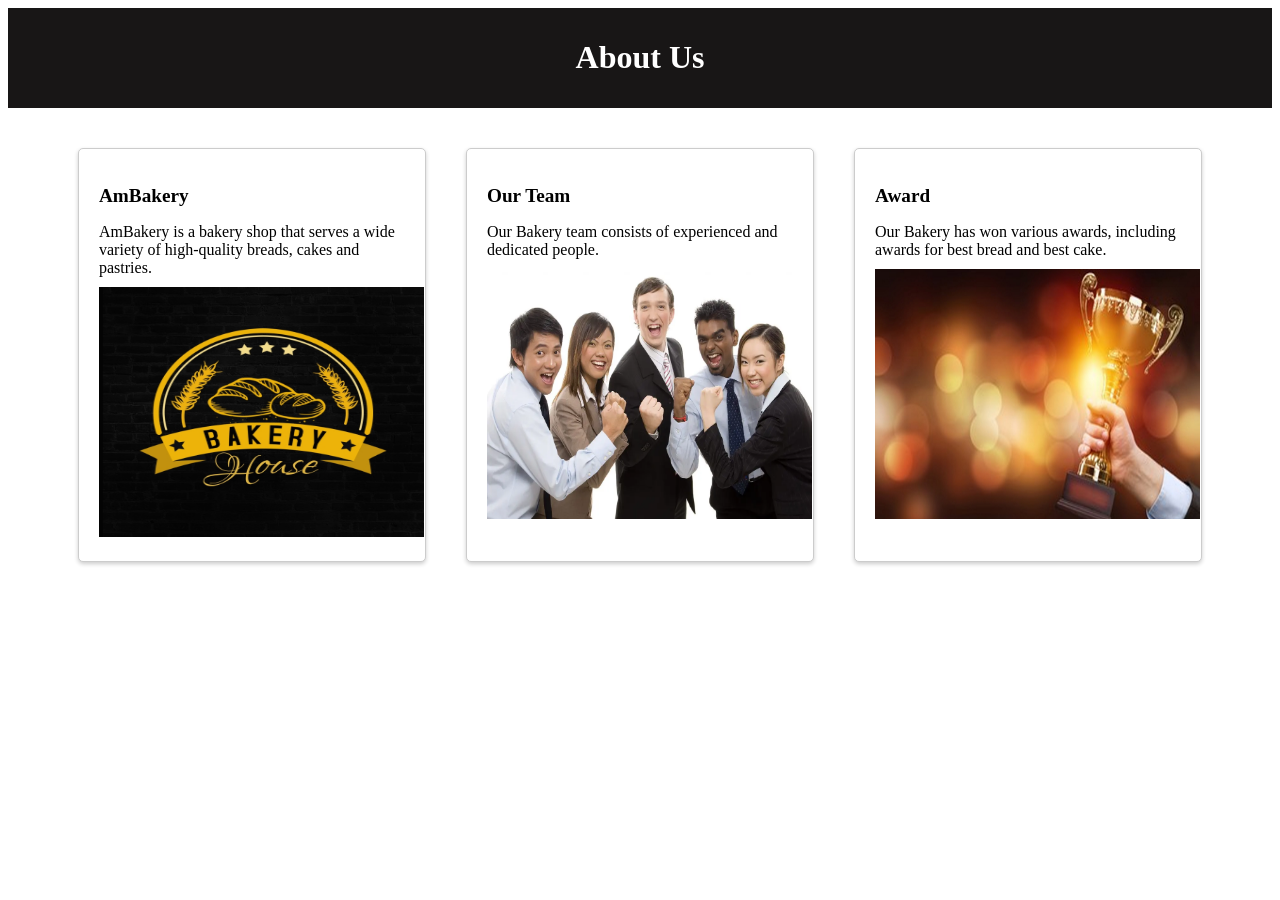
<file: about.html>
<!DOCTYPE html>
<html lang="en">
<head>
  <meta charset="UTF-8">
  <title>About</title>
  <link rel="stylesheet" href="aboutstyle.css">
</head>
<body>
  <header>
    <h1>About Us</h1>
  </header>
  <main>
    <section class="slide-container">
      <section class="slide">
        <h2>AmBakery</h2>
        <p>
          AmBakery is a bakery shop that serves a wide variety of high-quality breads, cakes and pastries.
        </p>
        <img src="img/logo kue.jpg" alt="Bakery Kami">
      </section>
      <section class="slide">
        <h2>Our Team</h2>
        <p>
          Our Bakery team consists of experienced and dedicated people.
        </p>
        <img src="img/Team.png" alt="Tim Bakery Kami">
      </section>
      <section class="slide">
        <h2>Award</h2>
        <p>
          Our Bakery has won various awards, including awards for best bread and best cake.
        </p>
        <img src="img/award.png" alt="Penghargaan Bakery Kami">
      </section>
    </section>
  </main>
</body>
</html>
</file>
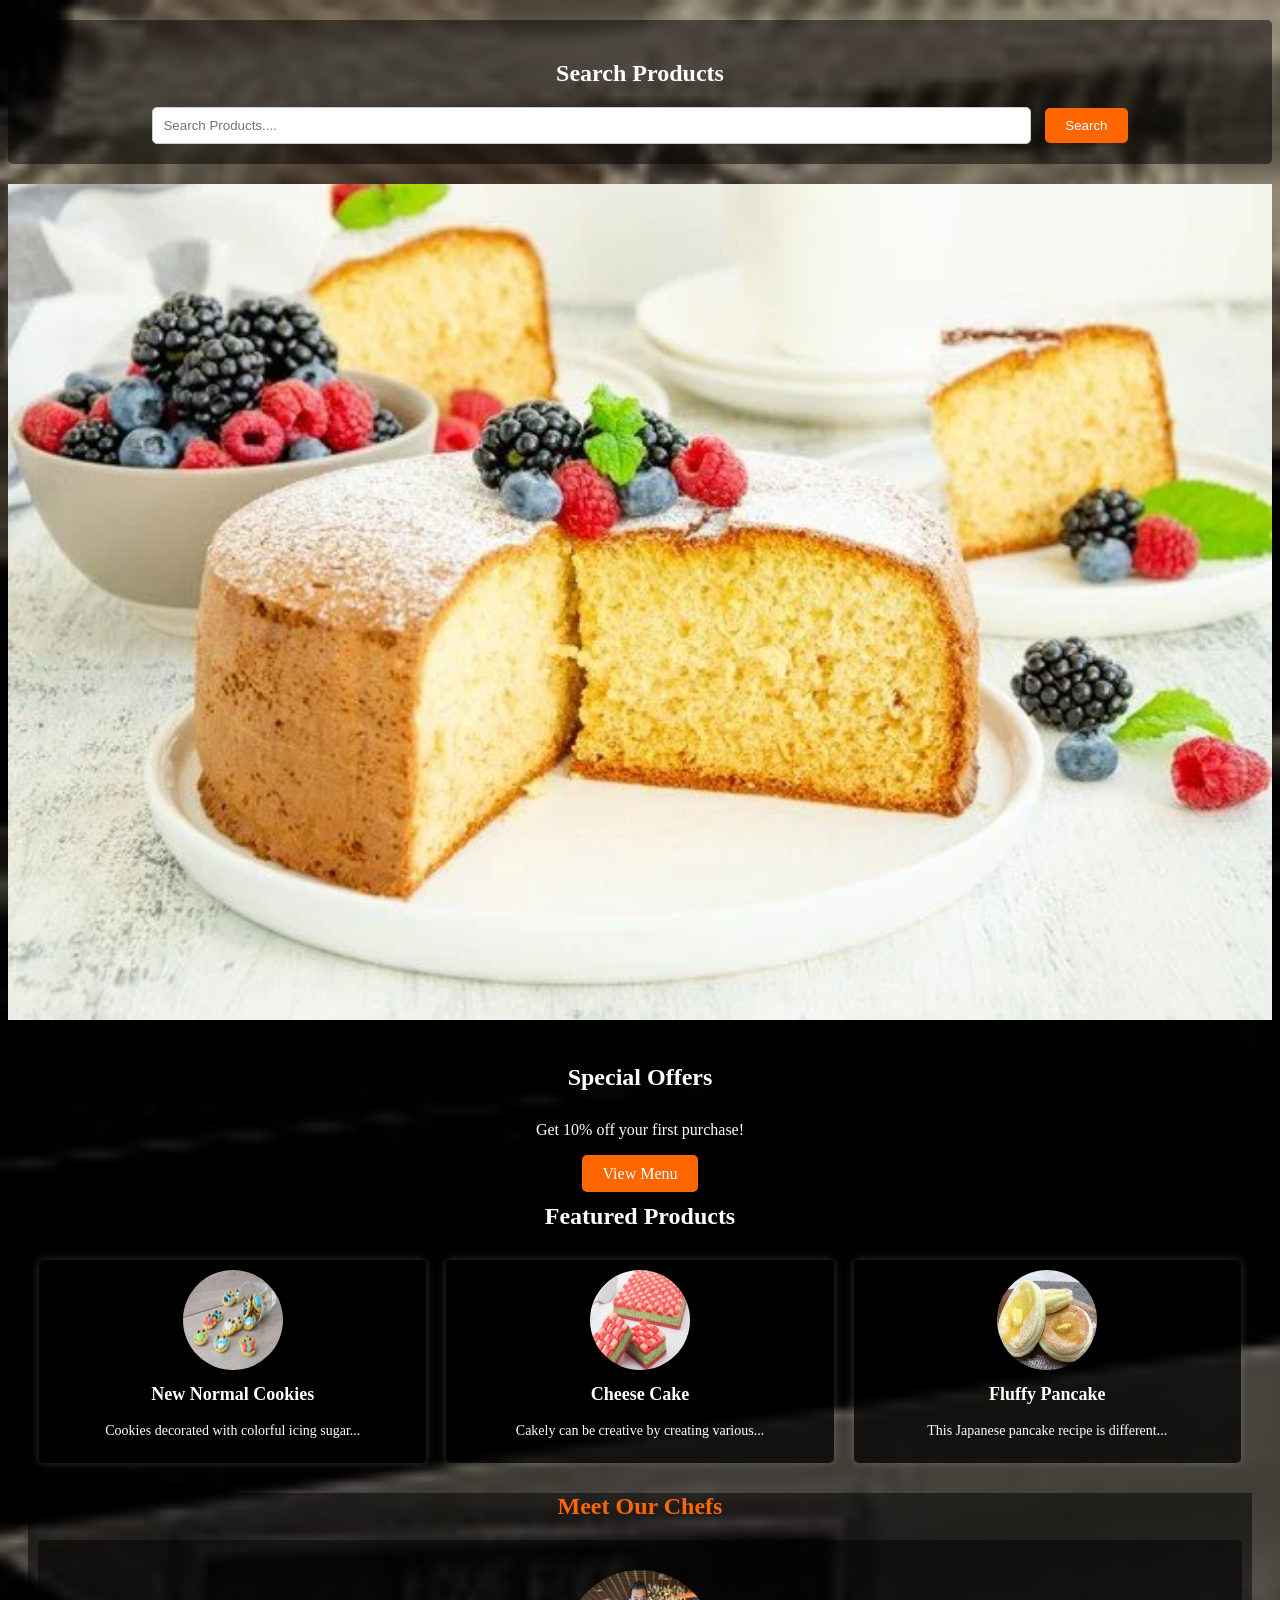
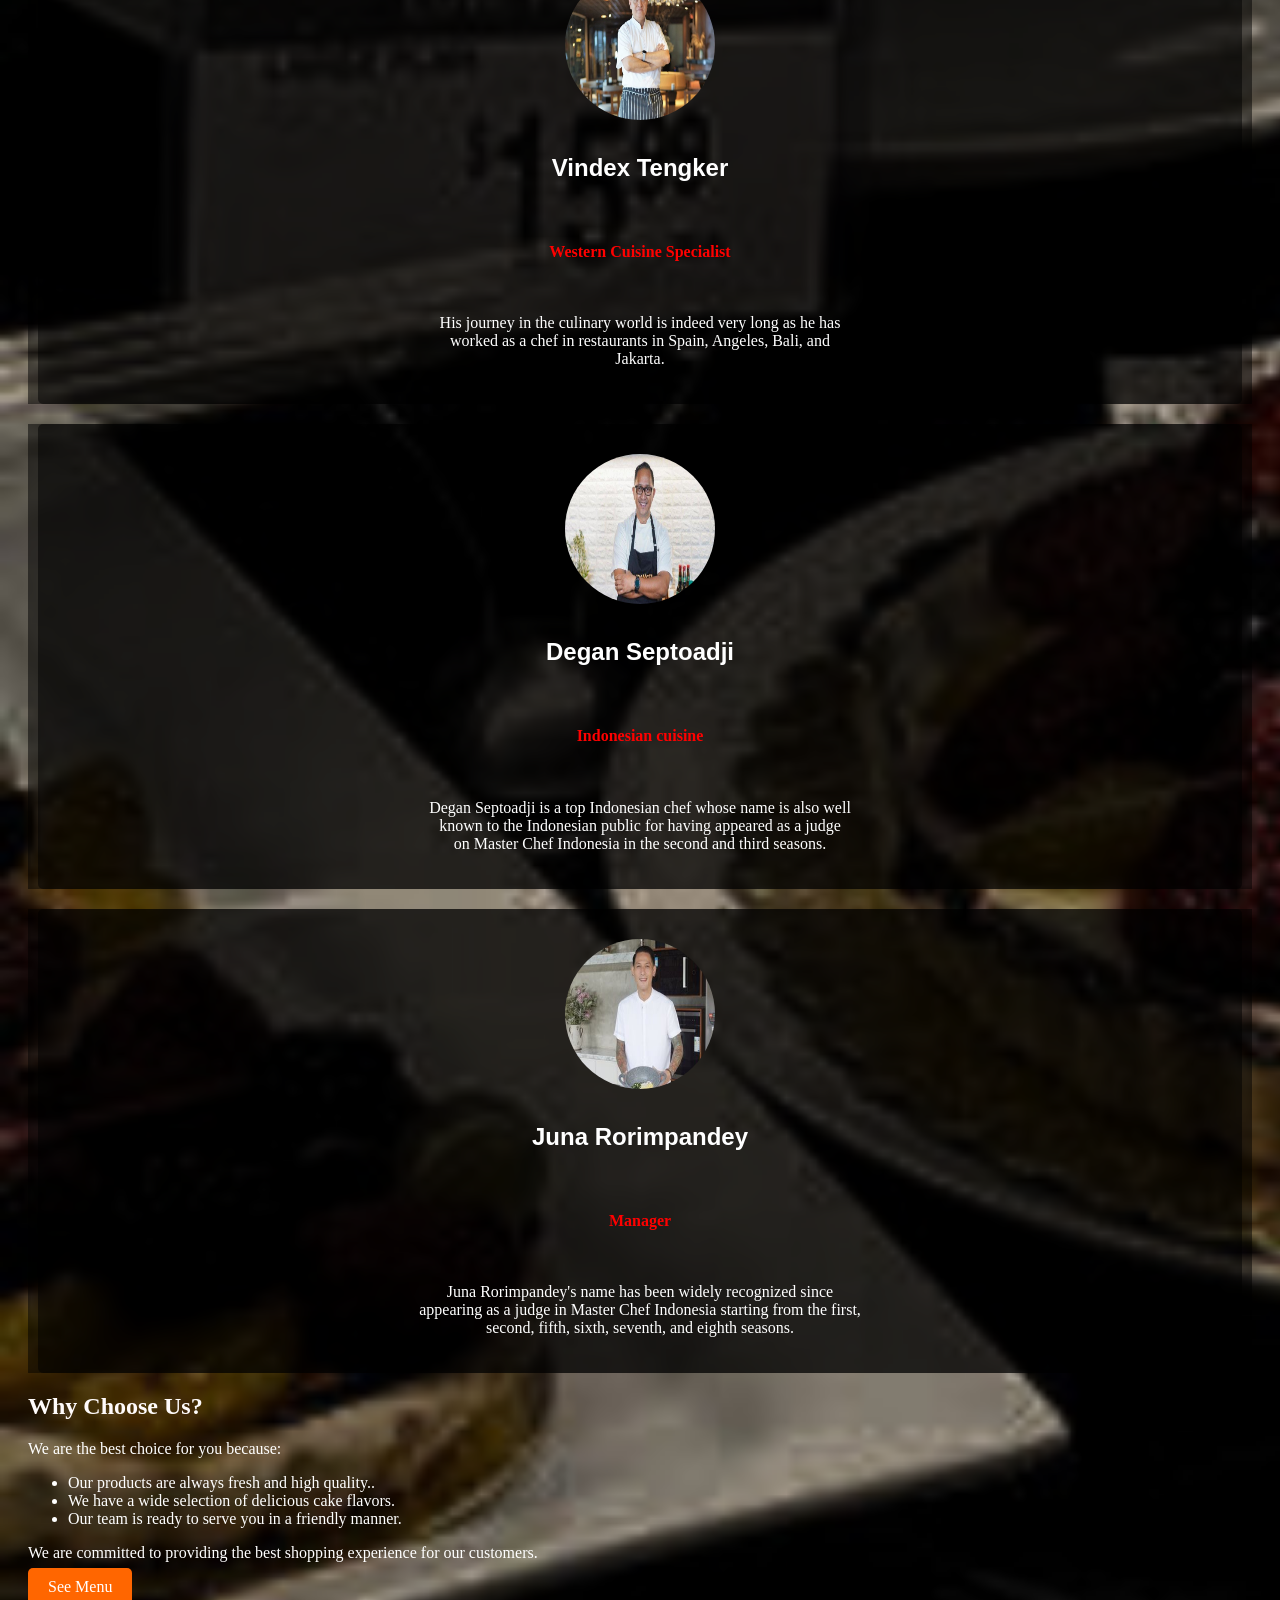
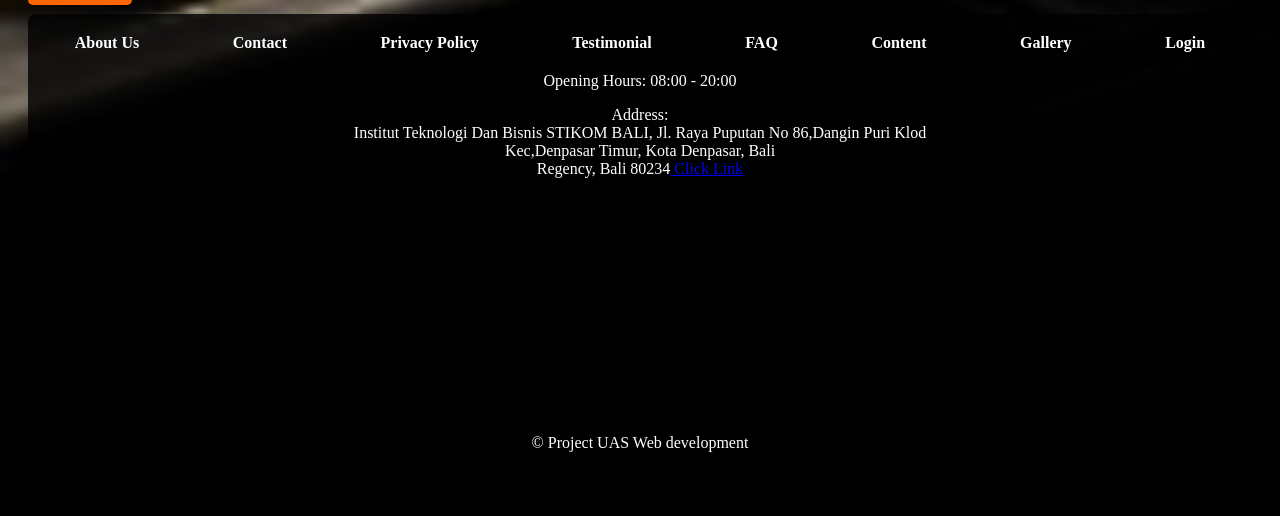
<file: beranda.html>
<!DOCTYPE html>
<html>
<head>
    <link rel="stylesheet" type="text/css" href="berandastyle.css">
</head>
<body style="background-image: url('img/bgall.png');background-repeat: no-repeat;
background-size: cover;">
    <div class="search-container">
        <h2>Search Products</h2>
        <form>
            <input type="text" id="search-input" placeholder="Search Products....">
            <button type="submit">Search</button>
        </form>
    </div>

    <div class="slideshow-container">
        <div class="mySlides fade">
            <img src="img/g1.png" alt="Slide 1" class="slideshow-image">
        </div>
        <div class="mySlides fade">
            <img src="img/g2.png" alt="Slide 2" class="slideshow-image">
        </div>
        <div class="mySlides fade">
            <img src="img/g3.png" alt="Slide 3" class="slideshow-image">
        </div>
        <div class="mySlides fade">
            <img src="img/g4.png" alt="Slide 4" class="slideshow-image">
        </div>
        <div class="mySlides fade">
            <img src="img/g5.png" alt="Slide 5" class="slideshow-image">
        </div>
        <div class="mySlides fade">
            <img src="img/g6.png" alt="Slide 6" class="slideshow-image">
        </div>
    </div>
    

    <main style="padding: 20px;">
        <section class="promo">
            <h2 >Special Offers</h2>
            <p style="color: #fff;">Get 10% off your first purchase!</p>
            <a href="menu.html" class="btn" target="content">View Menu</a>
        </section>

        <section class="Featured-Products" style="margin-top: 20px; text-align: center;">
            <h2 style="color: #ffffff; margin-bottom: 20px;">Featured Products</h2>
            <div class="product-container">
                <div class="product">
                    <img src="img/u1.png" alt="Product 1">
                    <h3>New Normal Cookies</h3>
                    <p>Cookies decorated with colorful icing sugar...</p>
                </div>
                <div class="product">
                    <img src="img/u2.png" alt="Product 2">
                    <h3>Cheese Cake</h3>
                    <p>Cakely can be creative by creating various...</p>
                </div>
                <div class="product">
                    <img src="img/u3.png" alt="Product 3">
                    <h3>Fluffy Pancake</h3>
                    <p>This Japanese pancake recipe is different...</p>
                </div>
            </div>
        </section>
        
            
        <section style="margin-top: 20px; background-color: rgba(0, 0, 0, 0.5); color: #ffffff; text-align: center;">
            <h2 style="color: #ff6600; margin-bottom: 20px;">Meet Our Chefs</h2>
            <div class="container" style="display: flex; flex-direction: column; align-items: center; margin: 10px; padding: 20px; background-color: rgba(0, 0, 0, 0.5); border-radius: 5px; text-align: center;">
              <img src="img/c1.jpg" alt="Chef 1" style="width: 150px; height: 150px; border-radius: 50%; display: block; margin: 10px auto;">
              <h3 style="font-family: 'Helvetica Neue', sans-serif; font-size: 24px;">Vindex Tengker</h3>
              <h6 style="font-size: 16px; color: #ff0000;">Western Cuisine Specialist</h6>
              <p>His journey in the culinary world is indeed very long as he has
                <br> worked as a chef in restaurants in Spain, Angeles, Bali, and
                <br> Jakarta.</p>
            </div>
          </section>

          <section style="margin-top: 20px; background-color: rgba(0, 0, 0, 0.5); color: #ffffff; text-align: center;">
          <div class="container" style="display: flex; flex-direction: column; align-items: center; margin: 10px; padding: 20px; background-color: rgba(0, 0, 0, 0.5); border-radius: 5px; text-align: center;">
            <img src="img/c2.jpg" alt="Chef 2" style="width: 150px; height: 150px; border-radius: 50%; display: block; margin: 10px auto;">
            <h3 style="font-family: 'Helvetica Neue', sans-serif; font-size: 24px;">Degan Septoadji</h3>
            <h6 style="font-size: 16px; color: #ff0000;">Indonesian cuisine</h6>
            <p style="color: #ffffff;">Degan Septoadji is a top Indonesian chef whose name is also well
              <br>known to the Indonesian public for having appeared as a judge
              <br> on Master Chef Indonesia in the second and third seasons.</p>
          </div>
        </section>
          
          <section style="margin-top: 20px; background-color: rgba(0, 0, 0, 0.5); color: #ffffff; text-align: center;">
          <div class="container" style="display: flex; flex-direction: column; align-items: center; margin: 10px; padding: 20px; background-color: rgba(0, 0, 0, 0.5); border-radius: 5px; text-align: center;">
            <img src="img/c3.png" alt="Chef 3" style="width: 150px; height: 150px; border-radius: 50%; display: block; margin: 10px auto;">
            <h3 style="font-family: 'Helvetica Neue', sans-serif; font-size: 24px;">Juna Rorimpandey</h3>
            <h6 style="font-size: 16px; color: #ff0000;">Manager</h6>
            <p style="color: #ffffff;">Juna Rorimpandey's name has been widely recognized since
              <br> appearing as a judge in Master Chef Indonesia starting from the first,
              <br> second, fifth, sixth, seventh, and eighth seasons.</p>
          </div>
        </section>

        
            <section class="kenapa-kami" style="margin-top: 20px;">
                <h2 style="color: #fffbfb;">Why Choose Us?</h2>
                <p style="color: #ffffff;">We are the best choice for you because:</p>
                <ul style="color: #ffffff;">
                    <li>Our products are always fresh and high quality..</li>
                    <li>We have a wide selection of delicious cake flavors.</li>
                    <li>Our team is ready to serve you in a friendly manner.</li>
                </ul>
                <p style="color: #ffffff;">We are committed to providing the best shopping experience for our customers.</p>
                <a href="menu.html" class="btn" style="background-color: #ff6600; color: #fff; padding: 10px 20px; text-decoration: none; border-radius: 5px;">See Menu</a>
                <br><br>
                 <footer style="background-color: rgba(0, 0, 0, 0.8); color: #fff; text-align: center; padding: 20px 0; border-radius: 8px;">
        <div class="footer-links" style="display: flex; justify-content: space-around;">
            <a href="about.html" target="content" style="color: #fff; text-decoration: none; font-weight: bold; font-size: 16px;">About Us</a>
            <a href="contact.html" target="content" style="color: #fff; text-decoration: none; font-weight: bold; font-size: 16px;">Contact</a>
            <a href="privacypolicy.html" target="content" style="color: #fff; text-decoration: none; font-weight: bold; font-size: 16px;">Privacy Policy</a>
            <a href="testimonials.html" target="content" style="color: #fff; text-decoration: none; font-weight: bold; font-size: 16px;">Testimonial</a>
            <a href="faq.html" target="content" style="color: #fff; text-decoration: none; font-weight: bold; font-size: 16px;">FAQ</a>
            <a href="content.html" target="content" style="color: #fff; text-decoration: none; font-weight: bold; font-size: 16px;">Content</a>
            <a href="gallery.html" target="content" style="color: #fff; text-decoration: none; font-weight: bold; font-size: 16px;">Gallery</a>
            <a href="login.html" target="content" style="color: #fff; text-decoration: none; font-weight: bold; font-size: 16px;">Login</a>
            
        </div>
        <div class="footer-info" style="margin-top: 20px;">
            <p>Opening Hours: 08:00 - 20:00</p>
            <p>Address: <br/>
             Institut Teknologi Dan Bisnis STIKOM BALI, Jl. Raya Puputan No 86,Dangin Puri Klod <br/>
            Kec,Denpasar Timur, Kota Denpasar, Bali <br/>
            Regency, Bali 80234<a href="https://www.google.com/maps/embed?pb=!1m18!1m12!1m3!1d3944.192403838769!2d115.22400397482862!3d-8.673244891374567!2m3!1f0!2f0!3f0!3m2!1i1024!2i768!4f13.1!3m3!1m2!1s0x2dd240f24881c587%3A0xe8413f111e0aa096!2sInstitut%20Teknologi%20Dan%20Bisnis%20STIKOM%20BALI!5e0!3m2!1sid!2sid!4v1717335410020!5m2!1sid!2sid" target="content"> Click Link</a>
            </p>
        </div>
           
            <iframe src="https://www.google.com/maps/embed?pb=!1m18!1m12!1m3!1d3944.192403838769!2d115.22400397482862!3d-8.673244891374567!2m3!1f0!2f0!3f0!3m2!1i1024!2i768!4f13.1!3m3!1m2!1s0x2dd240f24881c587%3A0xe8413f111e0aa096!2sInstitut%20Teknologi%20Dan%20Bisnis%20STIKOM%20BALI!5e0!3m2!1sid!2sid!4v1717335410020!5m2!1sid!2sid" width="400" height="220" style="border:0;" allowfullscreen="" loading="lazy" referrerpolicy="no-referrer-when-downgrade"></iframe>
            
        </div>
        <p>&copy; Project UAS Web development </p>
    </footer>
            </section>
        </section>
    </main>


    <script>
        var slideIndex = 0;
        showSlides();

        function showSlides() {
            var i;
            var slides = document.getElementsByClassName("mySlides");
            for (i = 0; i < slides.length; i++) {
                slides[i].style.display = "none";
            }
            slideIndex++;
            if (slideIndex > slides.length) {
                slideIndex = 1;
            }
            slides[slideIndex - 1].style.display = "block";
            setTimeout(showSlides, 2000); 
        }
    </script>
</body>
</html>
</file>
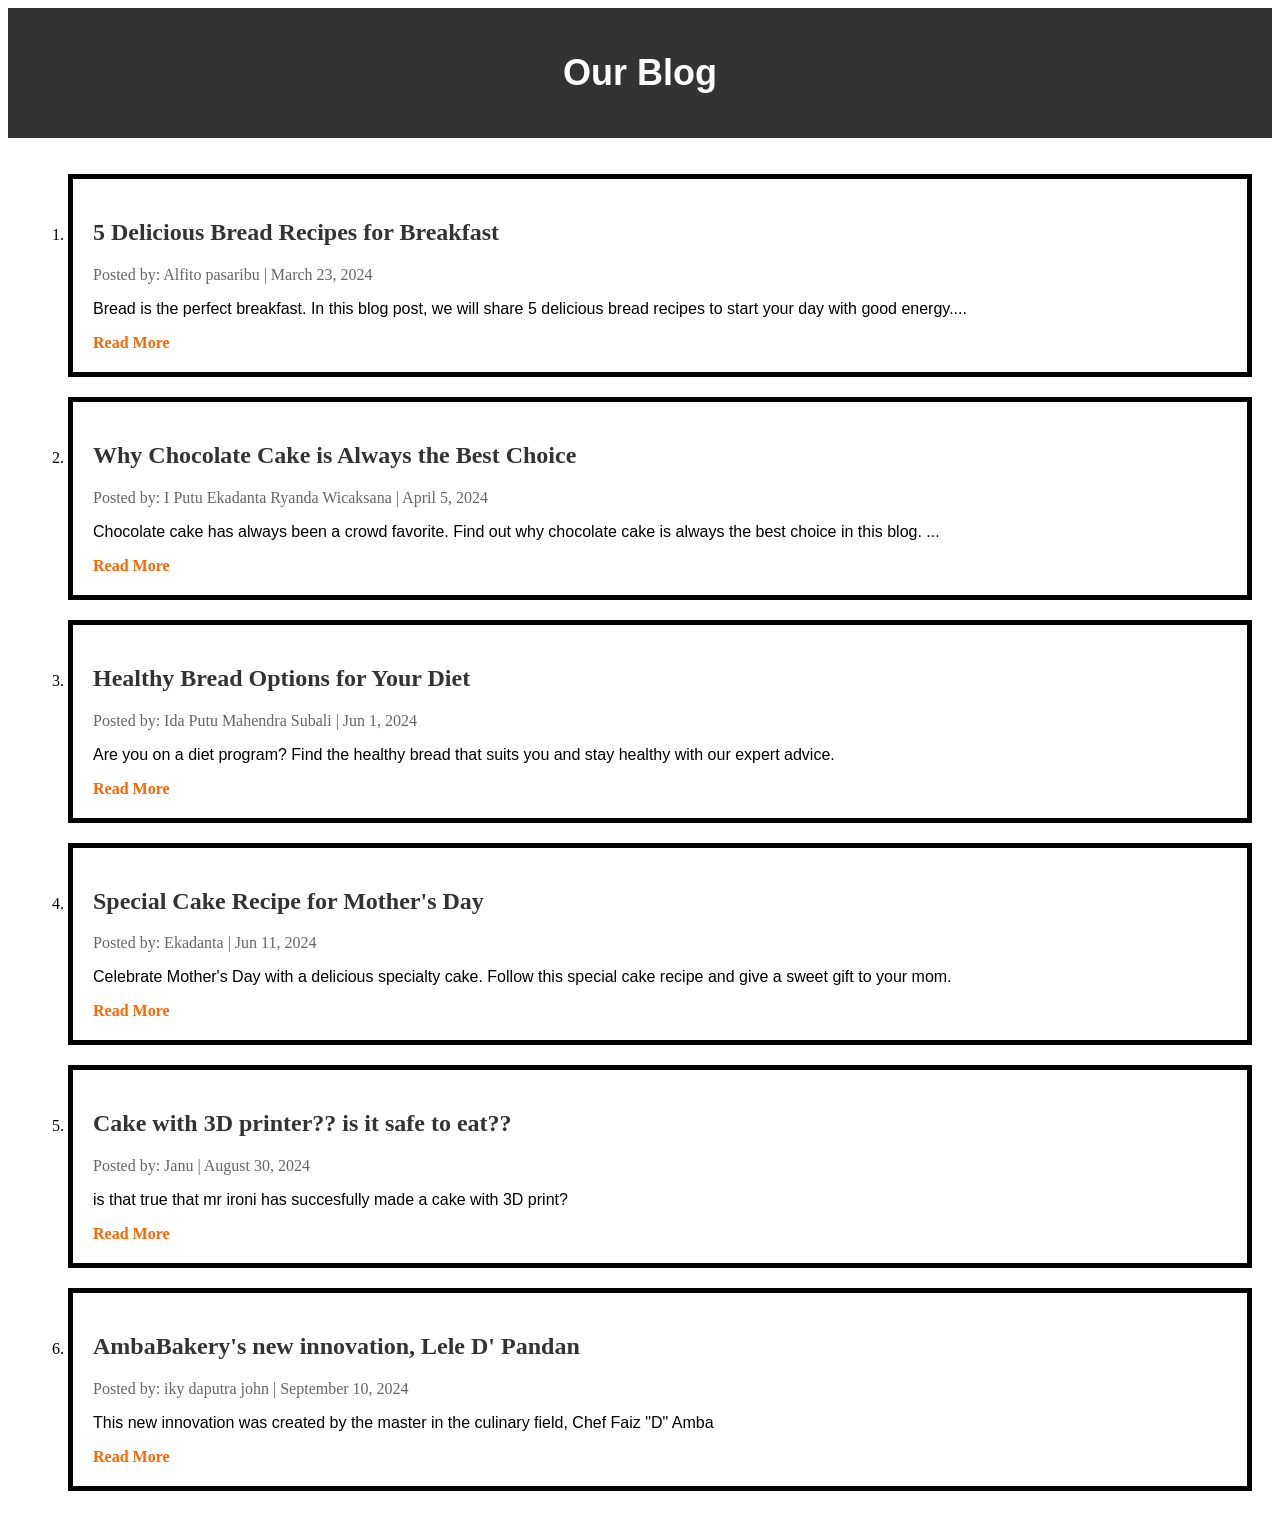
<file: blog.html>
<!DOCTYPE html>
<html>
<head>
    <meta charset="UTF-8">
    <title>Blog - Cakely</title>
</head>
<body>
    <header style="background-color: #333; color: #fff; text-align: center; padding: 20px ;">
        <h1 style="font-family: 'Helvetica Neue', sans-serif; font-size: 36px;">Our Blog</h1>
    </header>
    <ol>
    <main style="background-color: #fff; padding: 20px;">
        <li>
        <article class="blog-entry" style="background-color: #fff; border: 5px solid #000000; padding: 20px;">
            <h2 style="color: #333;">5 Delicious Bread Recipes for Breakfast</h2>
            <p style="color: #666;">Posted by: Alfito pasaribu | March 23, 2024</p>
            <p style="font-family: 'Arial', sans-serif; font-size: 16px;">Bread is the perfect breakfast. In this blog post, we will share 5 delicious bread recipes to start your day with good energy....</p>
            <a href="blog1.html" style="color: #ff6600; text-decoration: none; font-weight: bold;">Read More</a>
        </article>
        </li>
        <li>
        <article class ="blog-entry" style="background-color: #fff; border: 5px solid #000000   ; padding: 20px; margin-top: 20px;">
            <h2 style="color: #333;">Why Chocolate Cake is Always the Best Choice</h2>
            <p style="color: #666;">Posted by: I Putu Ekadanta Ryanda Wicaksana | April 5, 2024</p>
            <p style="font-family: 'Arial', sans-serif; font-size: 16px;">Chocolate cake has always been a crowd favorite. Find out why chocolate cake is always the best choice in this blog. ...</p>
            <a href="blog2.html" style="color: #ff6600; text-decoration: none; font-weight: bold;">Read More</a>
        </article>
        <li>
        <article class="blog-entry" style="background-color: #fff; border: 5px solid #000000; padding: 20px; margin-top: 20px;">
            <h2 style="color: #333;">Healthy Bread Options for Your Diet</h2>
            <p style="color: #666;">Posted by:  Ida Putu Mahendra Subali | Jun 1, 2024</p>
            <p style="font-family: 'Arial', sans-serif; font-size: 16px;">Are you on a diet program? Find the healthy bread that suits you and stay healthy with our expert advice.</p>
            <a href="blog3.html" style="color: #ff6600; text-decoration: none; font-weight: bold;">Read More</a>
        </article>
        </li>
        <li>
        <article class="blog-entry" style="background-color: #fff; border: 5px solid #000000; padding: 20px; margin-top: 20px;">
            <h2 style="color: #333;">Special Cake Recipe for Mother's Day</h2>
            <p style="color: #666;">Posted by: Ekadanta | Jun 11, 2024</p>
            <p style="font-family: 'Arial', sans-serif; font-size: 16px;">Celebrate Mother's Day with a delicious specialty cake. Follow this special cake recipe and give a sweet gift to your mom.</p>
            <a href="blog4.html" style="color: #ff6600; text-decoration: none; font-weight: bold;">Read More</a>
        </article>
        </li>
        <li>
        <article class="blog-entry" style="background-color: #fff; border: 5px solid #000000; padding: 20px; margin-top: 20px;">
            <h2 style="color: #333;">Cake with 3D printer?? is it safe to eat??</h2>
            <p style="color: #666;">Posted by: Janu | August 30, 2024</p>
            <p style="font-family: 'Arial', sans-serif; font-size: 16px;">is that true that mr ironi has succesfully made a cake with 3D print?</p>
            <a href="blog5.html" style="color: #ff6600; text-decoration: none; font-weight: bold;">Read More</a>
        </article>
        </li>
        <li>
        <article class="blog-entry" style="background-color: #fff; border: 5px solid #000000; padding: 20px; margin-top: 20px;">
            <h2 style="color: #333;">AmbaBakery's new innovation, Lele D' Pandan</h2>
            <p style="color: #666;">Posted by: iky daputra john | September 10, 2024</p>
            <p style="font-family: 'Arial', sans-serif; font-size: 16px;">This new innovation was created by the master in the culinary field, Chef Faiz "D" Amba</p>
            <a href="blog6.html" style="color: #ff6600; text-decoration: none; font-weight: bold;">Read More</a>
        </article>
        </li>
    </main>
        
        
    </main>
</body>
</html>
</file>
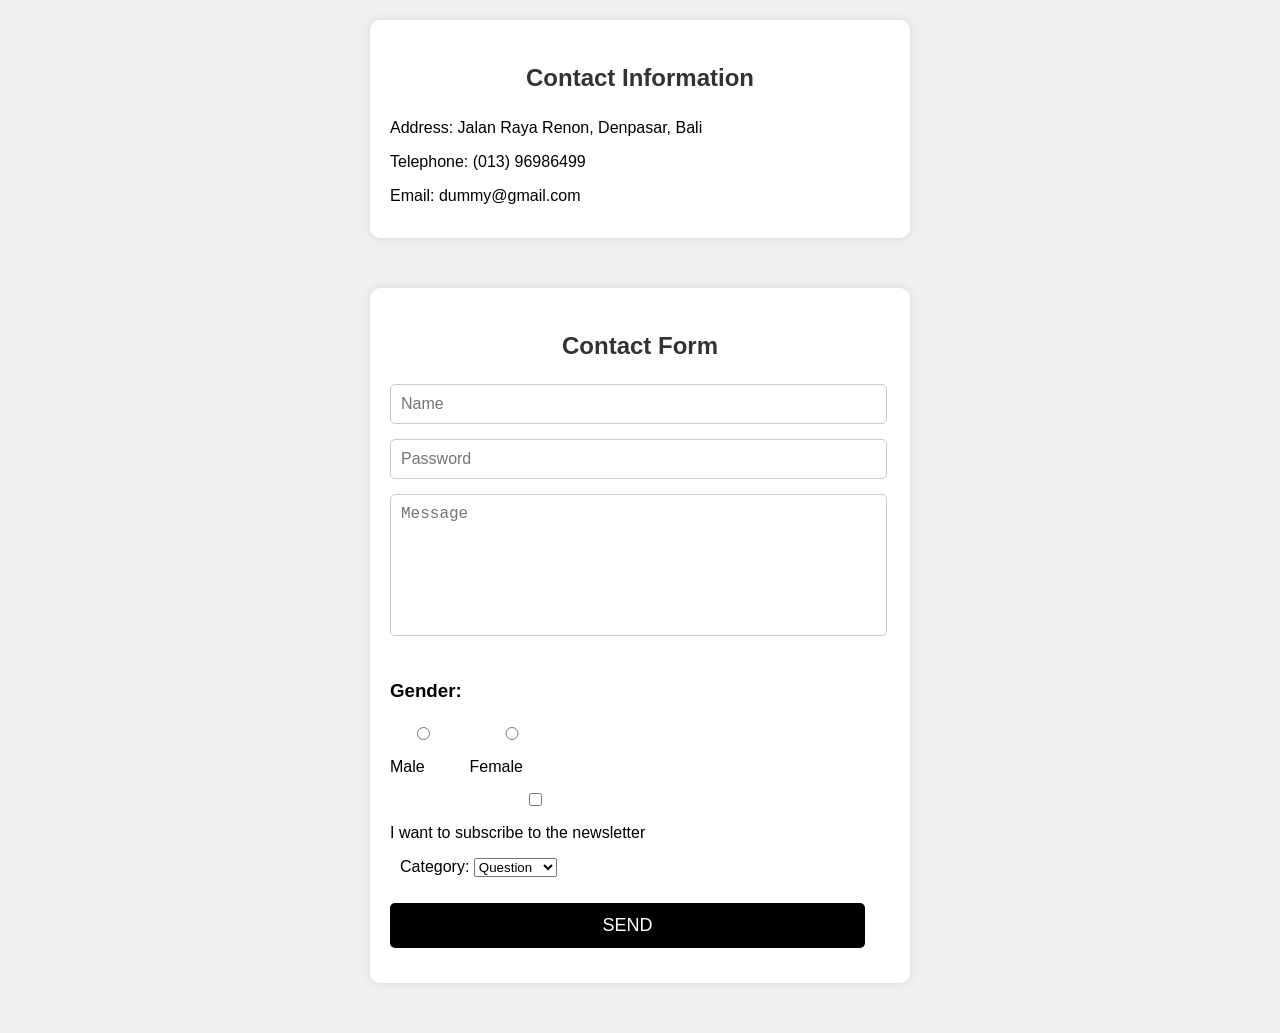
<file: contact.html>
<!DOCTYPE html>
<html lang="id">
<head>
  <meta charset="UTF-8">
  <meta name="viewport" content="width=device-width, initial-scale=1.0">
  <title>Contact</title>
  <style>
    body {
      font-family: Arial, sans-serif;
      font-size: 16px;
      line-height: 1.5;
      margin: 0;
      padding: 0;
      background-color: #f0f0f0;
    }

    h1 {
      text-align: center;
      font-size: 24px;
      margin-top: 30px;
      color: #333;
    }

    section {
      width: 80%;
      max-width: 500px;
      margin: 0 auto;
    }

    .contact-form {
      margin-top: 20px;
      padding: 20px;
      background-color: #fff;
      border-radius: 10px;
      box-shadow: 0 0 10px rgba(0, 0, 0, 0.1);
      margin : 50px auto;
    }

    .contact-form h2 {
      text-align: center;
      margin-bottom: 20px;
      font-weight: bold;
      color: #333;
      display: flex;
      justify-content: center;
    }

    input, textarea {
      width: 95%;
      padding: 10px;
      border: 1px solid #ccc;
      margin-bottom: 15px;
      border-radius: 5px;
      font-size: 16px;
    }

    input[type="submit"] {
      background-color: #000;
      color: #fff;
      font-size: 18px;
      padding: 12px 20px;
      cursor: pointer;
      border: none;
      border-radius: 5px;
    }

    input[type="submit"]:hover {
      background-color: #333;
    }

    .radio, .checkbox {
      margin-bottom: 10px;
      justify-content: start;
    }

    .selection {
      width: 100%;
      padding: 10px;
      border: 1px solid #ccc;
      margin-bottom: 15px;
      border-radius: 5px;
      font-size: 16px;
    }

    .selection option {
      font-size: 16px;
    }

    .radio label, .checkbox label {
      display: inline-block;
      font-size: 16px;
      margin-right: 15px;
      cursor: pointer;
      text-align: left;
    }

    .contact-info {
      background-color: #fff;
      border-radius: 10px;
      box-shadow: 0 0 10px rgba(0, 0, 0, 0.1);
      padding: 20px;
      margin-top: 20px;
    }

    .contact-info h2 {
      text-align: center;
      margin-bottom: 20px;
      font-weight: bold;
      color: #333;
    }

    ul {
      list-style: none;
      padding: 0;
      margin: 0;
    }

    li {
      margin-bottom: 10px;
      font-size: 16px;
    }

  </style>
</head>
<body>
   <section class="contact-info">
      <h2>Contact Information</h2>
      <ul>
        <li>Address: Jalan Raya Renon, Denpasar, Bali </li>
        <li>Telephone: (013) 96986499</li>
        <li>Email: dummy@gmail.com</li>
      </ul>
    </section>
  <main>

    <section class="contact-form">
      <h2>Contact Form</h2>
      <form action="mailto:info@example.com" method="post">
        <input type="text" name="nama" placeholder="Name" required>
        <input type="password" name="password" placeholder="Password" required>
        <textarea name="pesan" placeholder="Message" required style="resize: none; height: 120px;"></textarea>

        <div class="radio">
          <h3>Gender:</h3>
          <label><input type="radio" name="jenis_kelamin" value="laki-laki" required> Male</label>
          <label><input type="radio" name="jenis_kelamin" value="perempuan" required> Female</label>
        </div>

        <div class="checkbox">
          <label><input type="checkbox" name="newsletter" value="ya" style="margin-left: 10px;"> I want to subscribe to the newsletter</label>
        </div>

          <label for="kategori" style="margin-left: 10px;">Category:</label>
          <select id="kategori" name="kategori" required>
            <option value="pertanyaan">Question</option>
            <option value="keluhan">Complaint</option>
            <option value="saran">Advice</option>
          </select>
          <br><br>
        <input type="submit" value="SEND">
      </form>
    </section>

   
  </main>
</body>
</html>
</file>
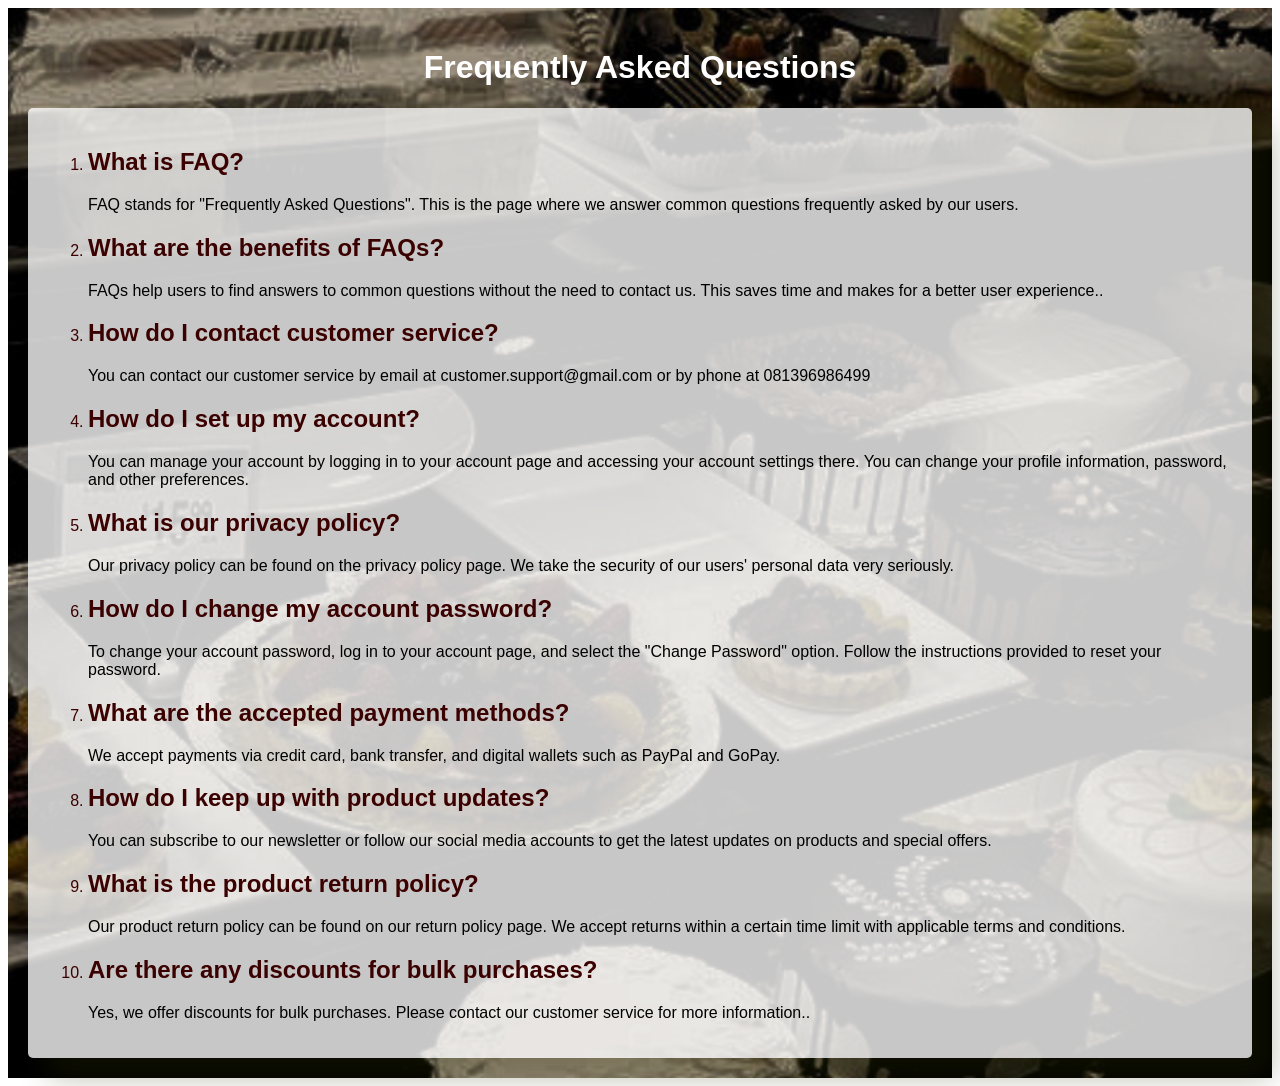
<file: faq.html>
<!DOCTYPE html>
<html>
<head>
    <title>FAQ</title>
</head>
<body>
    <div style="font-family: Arial, sans-serif; background-image: url('img/bgall.png');background-repeat: no-repeat;
    background-size: cover; padding: 20px;">
        <h1 style="text-align: center; color: #ffffff;">Frequently Asked Questions</h1>

        <div style="background-color:rgba(255, 255, 255, 0.781); padding: 20px; border-radius: 5px; box-shadow: 0 0 10px rgba(0, 0, 0, 0.2);  box-shadow: 20px 20px 30px rgba(46, 49, 0, 0.3);">
        <ol style="color: #3b0000; font-size: px;">
            <li>    
            <h2 style="color: #3b0000;">What is FAQ?</h2>
            <p style="color: #000000;">FAQ stands for "Frequently Asked Questions". This is the page where we answer common questions frequently asked by our users.</p>
            </li>
            <li>
            <h2 style="color: #3b0000;">What are the benefits of FAQs?</h2>
            <p style="color: #000000;">FAQs help users to find answers to common questions without the need to contact us. This saves time and makes for a better user experience..</p>
            </li>
            <li>
            <h2 style="color: #3b0000;">How do I contact customer service?</h2>
            <p style="color: #000000;">You can contact our customer service by email at customer.support@gmail.com or by phone at 081396986499</p>
            </li>
            <li>
            <h2 style="color: #3b0000;">How do I set up my account?</h2>
            <p style="color: #000000;">You can manage your account by logging in to your account page and accessing your account settings there. You can change your profile information, password, and other preferences.</p>
            </li>
            <li>
            <h2 style="color: #3b0000;">What is our privacy policy?</h2>
            <p style="color: #000000;">Our privacy policy can be found on the privacy policy page. We take the security of our users' personal data very seriously.</p>
            </li>
            <li>
            <h2 style="color: #3b0000;">How do I change my account password?</h2>
            <p style="color: #000000;">To change your account password, log in to your account page, and select the "Change Password" option. Follow the instructions provided to reset your password.</p>
            </li>
            <li>
            <h2 style="color: #3b0000;">What are the accepted payment methods?</h2>
            <p style="color: #000000;">We accept payments via credit card, bank transfer, and digital wallets such as PayPal and GoPay.</p>
            </li>
            <li>
            <h2 style="color: #3b0000;">How do I keep up with product updates?</h2>
            <p style="color: #000000;">You can subscribe to our newsletter or follow our social media accounts to get the latest updates on products and special offers.</p>
            </li>
            <li>
            <h2 style="color: #3b0000;">What is the product return policy?</h2>
            <p style="color: #000000;">Our product return policy can be found on our return policy page. We accept returns within a certain time limit with applicable terms and conditions.</p>
            </li>
            <li>
            <h2 style="color: #3b0000;">Are there any discounts for bulk purchases?</h2>
            <p style="color: #000000;">Yes, we offer discounts for bulk purchases. Please contact our customer service for more information..</p>
            </li>
        </ol> 
        </div>
    </div>
</body>
</html>
</file>
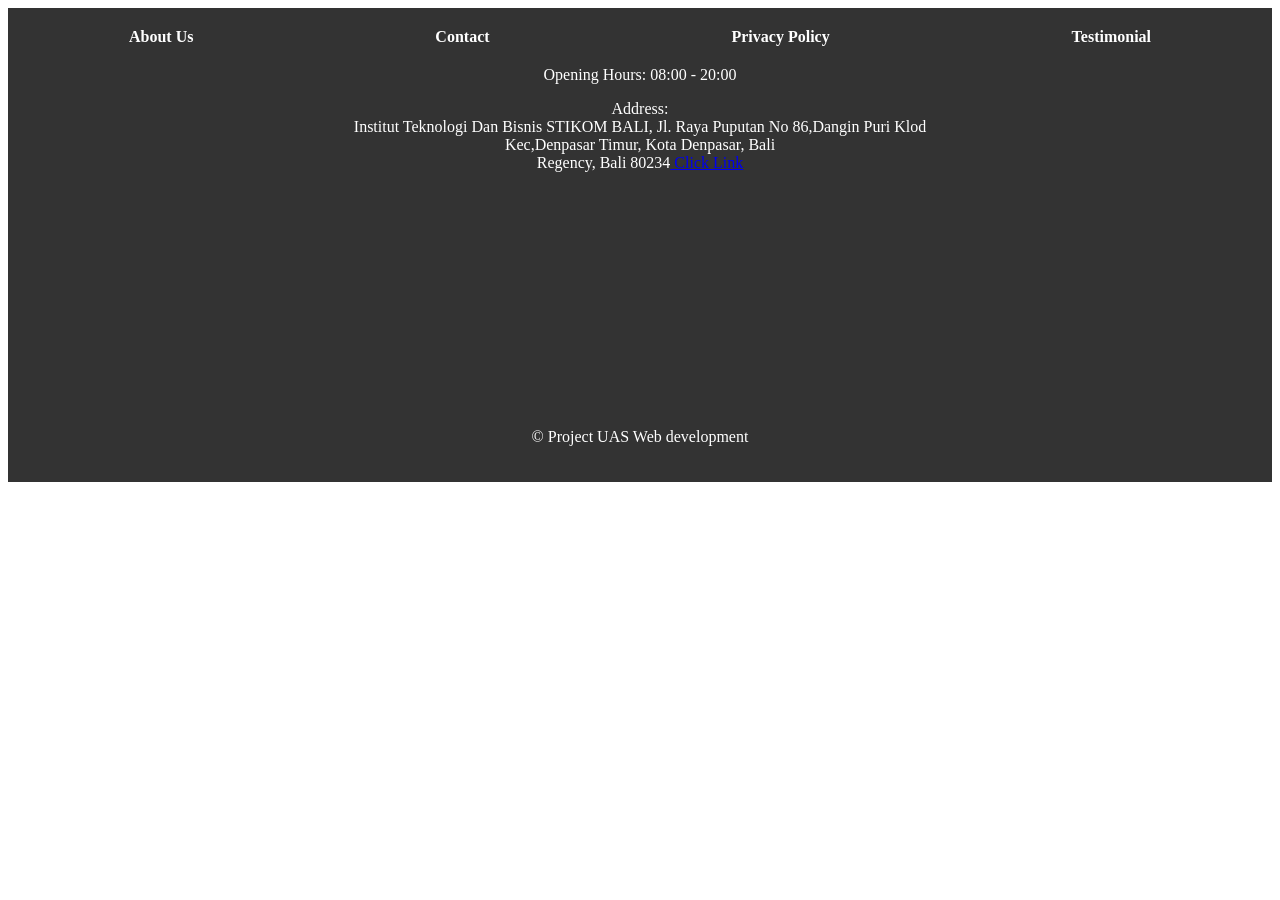
<file: footer.html>
<!DOCTYPE html>
<html>
<head>
    <meta charset="UTF-8">
    <title>Footer</title>
</head>
<body>
    <!-- Footer -->
    <footer style="background-color: #333; color: #fff; text-align: center; padding: 20px 0;">
        <div class="footer-links" style="display: flex; justify-content: space-around;">
            <a href="about.html" target="content" style="color: #fff; text-decoration: none; font-weight: bold; font-size: 16px;">About Us</a>
            <a href="contact.html" target="content" style="color: #fff; text-decoration: none; font-weight: bold; font-size: 16px;">Contact</a>
            <a href="privacypolicy.html" target="content" style="color: #fff; text-decoration: none; font-weight: bold; font-size: 16px;">Privacy Policy</a>
            <a href="testimonials.html" target="content" style="color: #fff; text-decoration: none; font-weight: bold; font-size: 16px;">Testimonial</a>
        </div>
        <div class="footer-info" style="margin-top: 20px;">
            <p>Opening Hours: 08:00 - 20:00</p>
            <p>Address: <br/>
             Institut Teknologi Dan Bisnis STIKOM BALI, Jl. Raya Puputan No 86,Dangin Puri Klod <br/>
            Kec,Denpasar Timur, Kota Denpasar, Bali <br/>
            Regency, Bali 80234<a href="https://www.google.com/maps/embed?pb=!1m18!1m12!1m3!1d3944.192403838769!2d115.22400397482862!3d-8.673244891374567!2m3!1f0!2f0!3f0!3m2!1i1024!2i768!4f13.1!3m3!1m2!1s0x2dd240f24881c587%3A0xe8413f111e0aa096!2sInstitut%20Teknologi%20Dan%20Bisnis%20STIKOM%20BALI!5e0!3m2!1sid!2sid!4v1717335410020!5m2!1sid!2sid" target="content"> Click Link</a>
            </p>
        </div>
           
            <iframe src="https://www.google.com/maps/embed?pb=!1m18!1m12!1m3!1d3944.192403838769!2d115.22400397482862!3d-8.673244891374567!2m3!1f0!2f0!3f0!3m2!1i1024!2i768!4f13.1!3m3!1m2!1s0x2dd240f24881c587%3A0xe8413f111e0aa096!2sInstitut%20Teknologi%20Dan%20Bisnis%20STIKOM%20BALI!5e0!3m2!1sid!2sid!4v1717335410020!5m2!1sid!2sid" width="400" height="220" style="border:0;" allowfullscreen="" loading="lazy" referrerpolicy="no-referrer-when-downgrade"></iframe>
            
        </div>
        <p>&copy; Project UAS Web development </p>
    </footer>
</body>
</html>
</file>
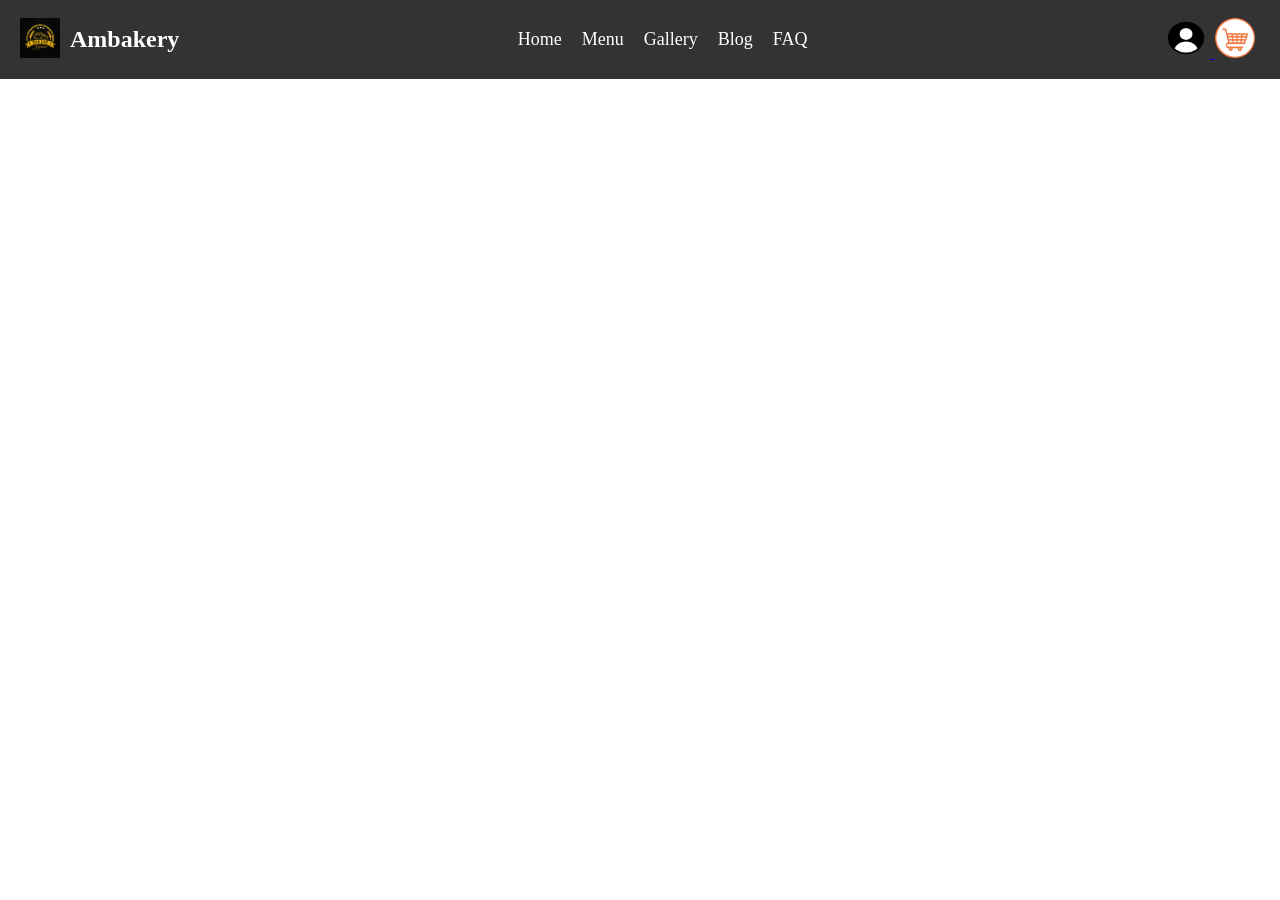
<file: header.html>
<!DOCTYPE html>
<html lang="en">
<head>
  <meta charset="UTF-8">
  <meta name="viewport" content="width=device-width, initial-scale=1.0">

  <title>Header</title>
  <style>
    body {
      margin: 0;
      padding: 0;
    }

    header {
      display: flex;
      justify-content: space-between;
      align-items: center;
      background-color: #333;
      color: #fff;
      padding: 10px 20px;
    }

    .logo {
      display: flex;
      align-items: center;
    }

    .logo img {
      width: 40px;
      height: 40px;
      margin-right: 10px;
    }

    .logo h1 {
      font-size: 24px;
    }

    .nav {
      text-align: center;
    }

    .nav ul {
      list-style: none;
      padding: 0;
      display: flex;
    }

    .nav li {
      margin-right: 20px;
    }

    .nav a {
      text-decoration: none;
      color: #fff;
      font-size: 18px;
    }
    .user-buttons img {
      width: 20px;
      height: 20px;
      margin-right: 5px;
    }
  </style>
</head>
<body>
  <header>
    <div class="logo">
      <a href="beranda.html" target="content">
      <img src="img/logo kue.jpg" alt="Logo">
      </a>
      <h1>Ambakery</h1>
    </div>
    <div class="nav">
      <ul>
        <li><a href="beranda.html" target="content">Home</a></li>
        <li><a href="menu.html" target="content">Menu</a></li>
        <li><a href="gallery.html" target="content">Gallery</a></li>
        <li><a href="blog.html" target="content">Blog</a></li>
        <li><a href="faq.html" target="content">FAQ</a></li>
      </ul>
    </div>
    <div class="user-buttons">
      <a href="login.html" target="content">
        <img src="img/user.png" alt="Login" style="width: 40px;
        height: 40px"  >
      </a>
      <a href="keranjang.html" target="content">
        <img src="img/keranjang.png" alt="Keranjang"  style="width: 40px;
        height: 40px" >
      </a>
    </div>
  </header>
</body>
</html>
</file>
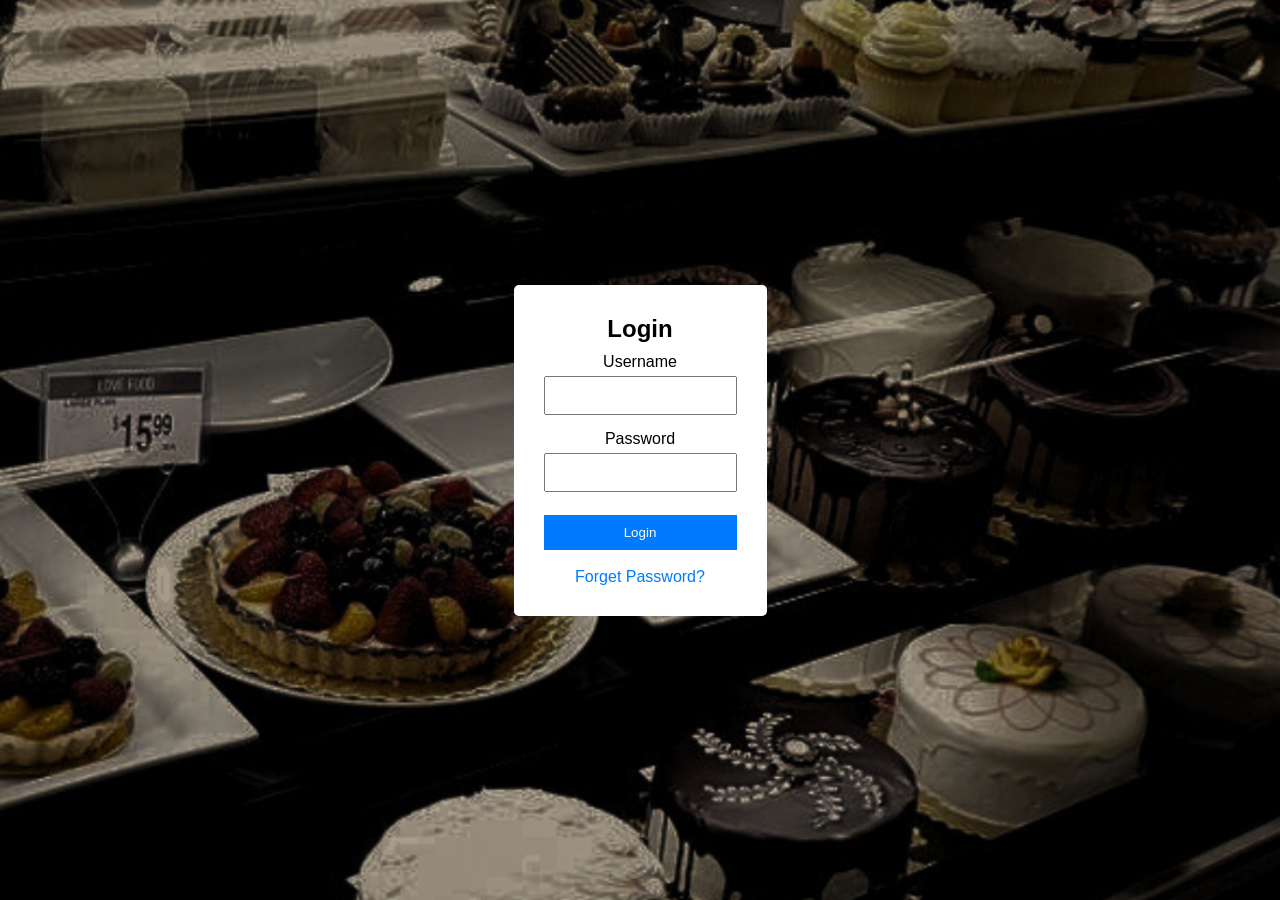
<file: login.html>
<!DOCTYPE html>
<html>
<head>
    <link rel="stylesheet" type="text/css" href="loginstyle.css">
</head>
<body>
    <div class="login-container">
        <h2>Login</h2>
        <form>
            <label for="username">Username</label>
            <input type="text" id="username" name="username" required>

            <label for="password">Password</label>
            <input type="password" id="password" name="password" required>
            <br>
            <button type="submit">Login</button>
        </form>
        <br>
        <a href="forgotpassword.html">Forget Password?</a>
    </div>
</body>
</html>
</file>
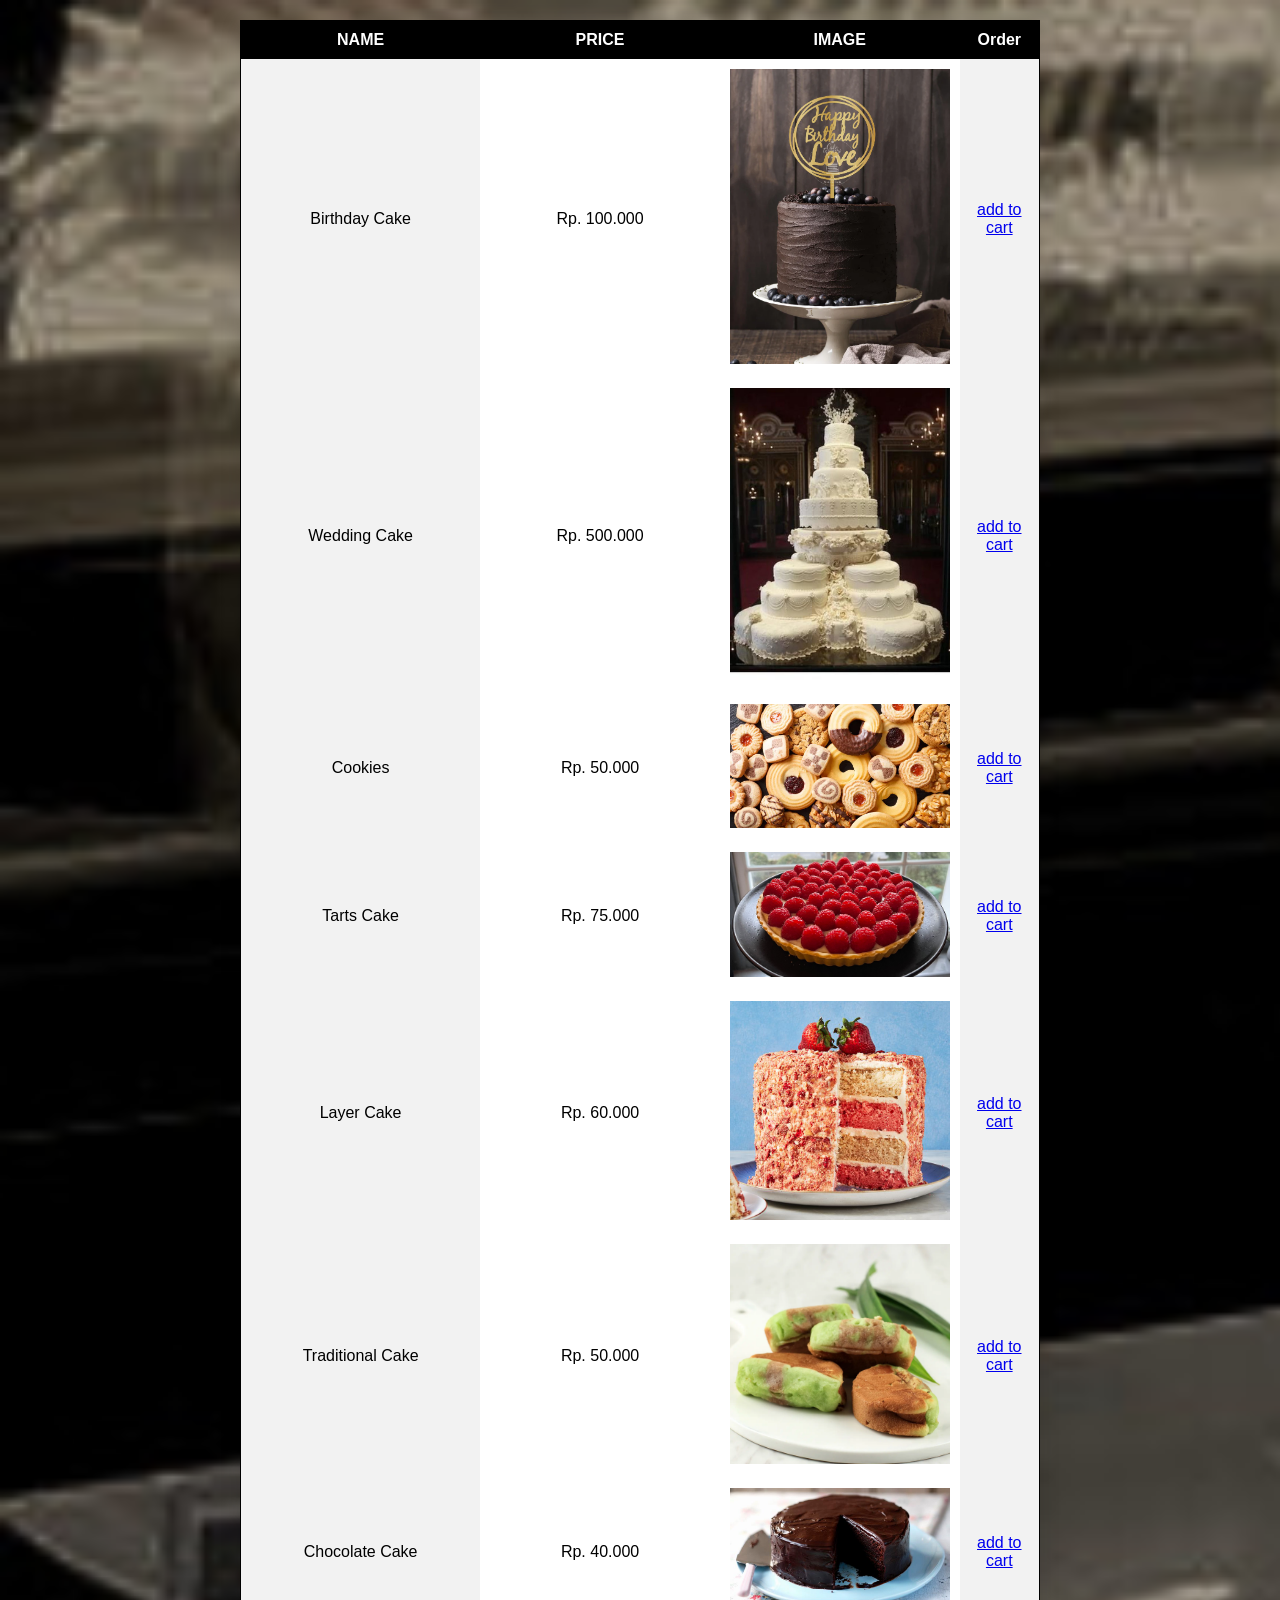
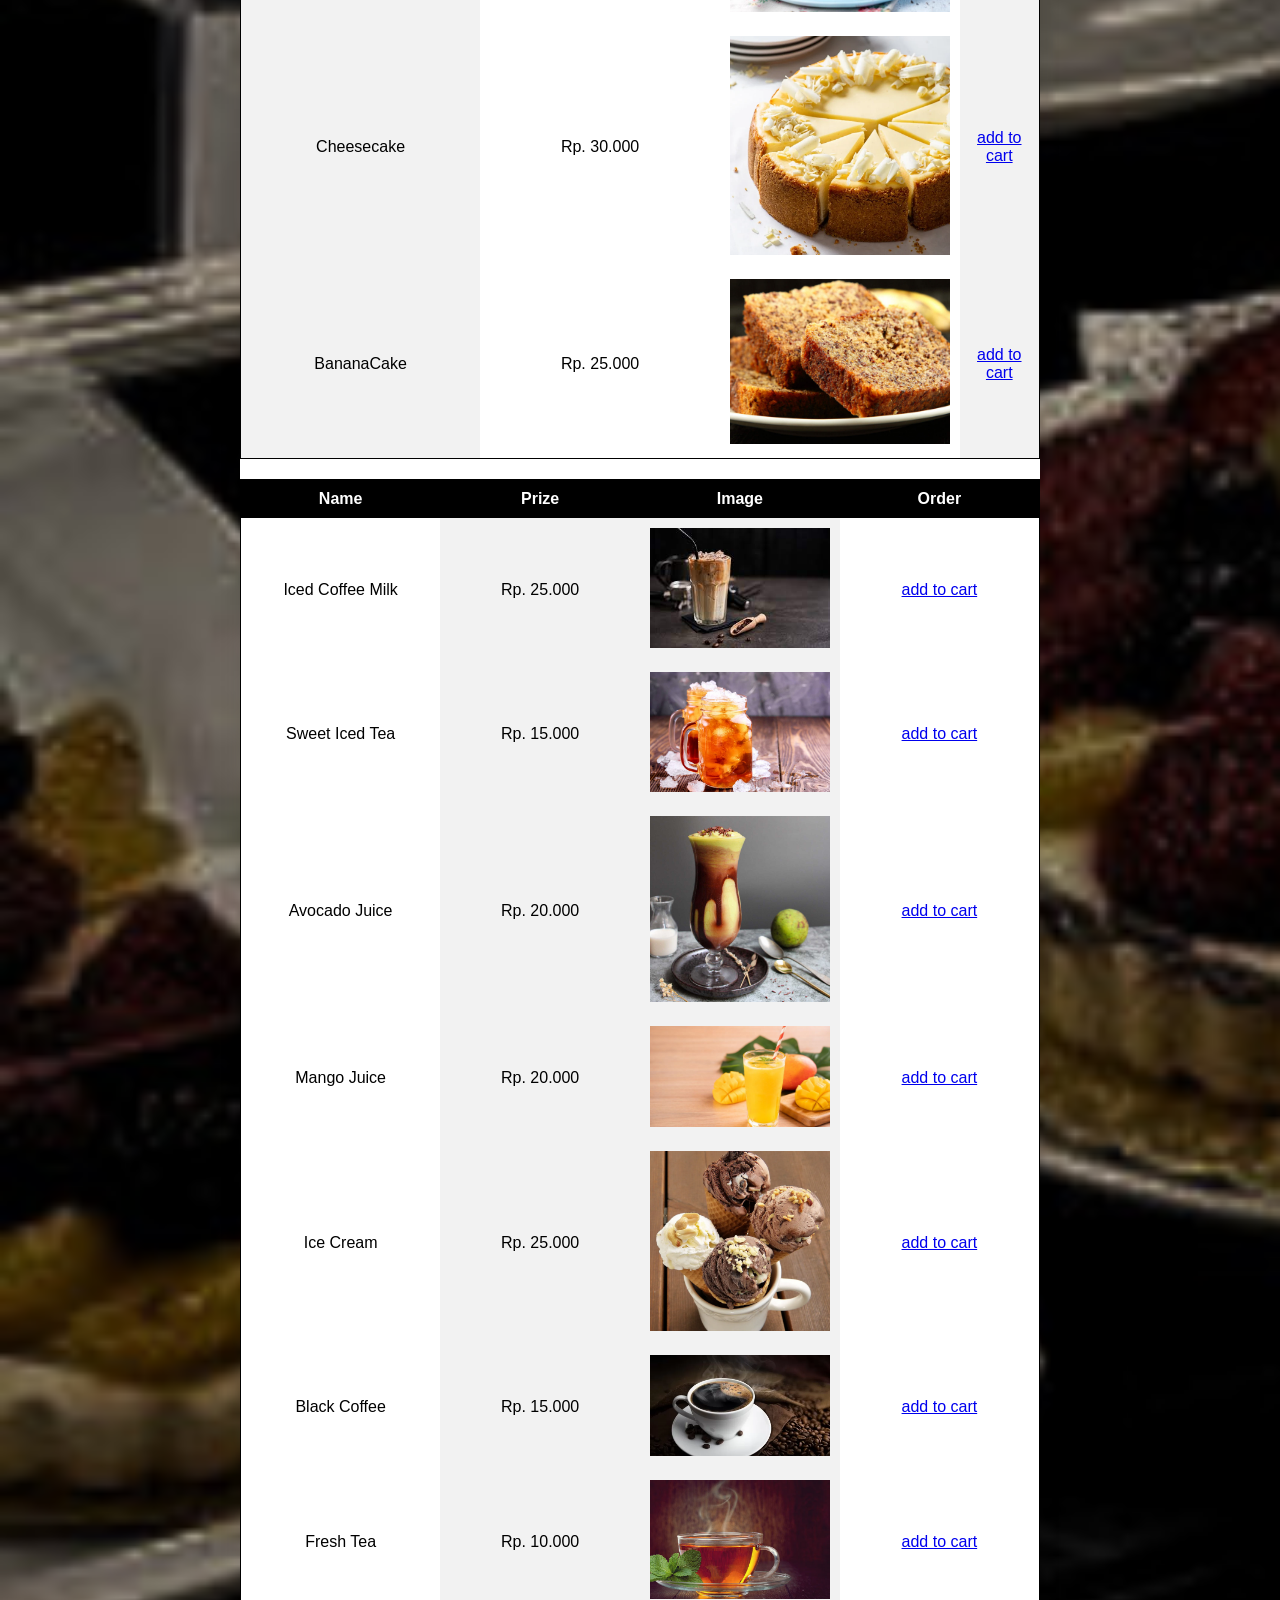
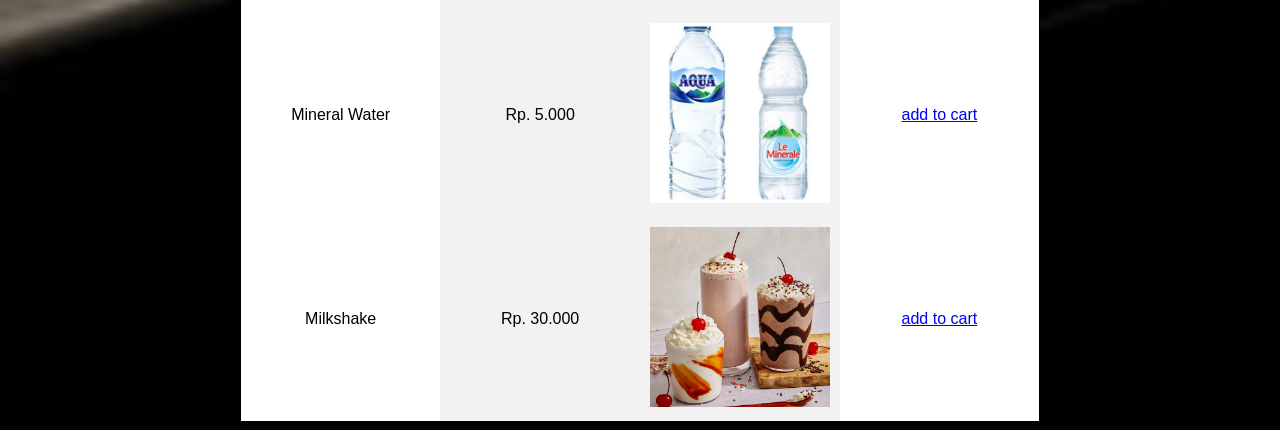
<file: menu.html>
<!DOCTYPE html>
<html lang="en">
<head>
  <link rel="stylesheet" type="text/css" href="menustyle.css">
  <meta charset="UTF-8">
  <meta name="viewport" content="width=device-width, initial-scale=1.0">
  <title>Menu</title>
</head>
<body>
    <main>
      <section class="table-wrap">
        <section class="cake-table">
          <table >
            <thead class="table-header">
              <tr>
                <th>NAME</th>
                <th>PRICE</th>
                <th>IMAGE</th>
                <th class="order">Order</th>
              </tr>
            </thead>
            <tbody class="table-body">
              <tr>
                <td>Birthday Cake</td>
                <td>Rp. 100.000</td>
                <td><img src="img/t1.png" alt="Kue Ulang Tahun"></td>
                <td class="order">
                  <a href="#">add to cart</a>
                </td>
              </tr>
              <tr>
                <td>Wedding Cake</td>
                <td>Rp. 500.000</td>
                <td><img src="img/t2.png" alt="Kue Pernikahan"></td>
                <td class="order">
                  <a href="#">add to cart</a>
                </td>
              </tr>
              <tr>
                <td>Cookies</td>
                <td>Rp. 50.000</td>
                <td><img src="img/t3.png" alt="Kue Kering"></td>
                <td class="order">
                  <a href="#">add to cart</a>
                </td>
              </tr>
              <tr>
                <td> Tarts Cake</td>
                <td>Rp. 75.000</td>
                <td><img src="img/t4.png" alt="Kue Tart"></td>
                <td class="order">
                  <a href="#">add to cart</a>
                </td>
              </tr>
              <tr>
                <td>Layer Cake</td>
                <td>Rp. 60.000</td>
                <td><img src="img/t5.png" alt="Kue Lapis"></td>
                <td class="order">
                  <a href="#">add to cart</a>
                </td>
              </tr>
              <tr>
                <td> Traditional Cake</td>
                <td>Rp. 50.000</td>
                <td><img src="img/t6.png" alt="Kue Tradisional"></td>
                <td class="order">
                  <a href="#">add to cart</a>
                </td>
              </tr>
              <tr>
                <td>Chocolate Cake</td>
                <td>Rp. 40.000</td>
                <td><img src="img/t7.png" alt="Kue Coklat"></td>
                <td class="order">
                  <a href="#">add to cart</a>
                </td>
              </tr>
              <tr>
                <td>Cheesecake</td>
                <td>Rp. 30.000</td>
                <td><img src="img/t8.png" alt="Kue Keju"></td>
                <td class="order">
                  <a href="#">add to cart</a>
                </td>
              </tr>
              <tr>
                <td>BananaCake</td>
                <td>Rp. 25.000</td>
                <td><img src="img/t9.png" alt="Kue Pisang"></td>
                <td class="order">
                  <a href="#">add to cart</a>
                </td>
              </tr>
          </tbody>
        </table>
        <section class="drink-table">
          <table >
            <thead class="table-header">
              <tr>
                <th>Name</th>
                <th>Prize</th>
                <th>Image</th>
                <th class="aksi">Order</th>
              </tr>
            </thead>
            <tbody class="table-body">
              <tr>
                <td>Iced Coffee Milk</td>
                <td>Rp. 25.000</td>
                <td><img src="img/d1.png" alt="Es Kopi Susu"></td>
                <td class="order">
                  <a href="#">add to cart</a>
              </tr>
              <tr>
                <td>Sweet Iced Tea</td>
                <td>Rp. 15.000</td>
                <td><img src="img/d2.png" alt="Es Teh Manis"></td>
                <td class="order">
                  <a href="#">add to cart</a>
                </tr>
              <tr>
                <td>Avocado Juice</td>
                <td>Rp. 20.000</td>
                <td><img src="img/d3.png" alt="Jus Alpukat"></td>
                <td class="order">
                  <a href="#">add to cart</a>
                </tr>
              <tr>
                <td>Mango Juice</td>
                <td>Rp. 20.000</td>
                <td><img src="img/d4.png" alt="Jus Mangga"></td>
                <td class="order">
                  <a href="#">add to cart</a>
                </tr>
              <tr>
                <td>Ice Cream</td>
                <td>Rp. 25.000</td>
                <td><img src="img/d5.png" alt="Es Krim"></td>
                <td class="order">
                  <a href="#">add to cart</a>
                </tr>
              <tr>
                <td>Black Coffee</td>
                <td>Rp. 15.000</td>
                <td><img src="img/d6.png" alt="Kopi Hitam"></td>
                <td class="order">
                  <a href="#">add to cart</a>
                </tr>
              <tr>
                <td>Fresh Tea</td>
                <td>Rp. 10.000</td>
                <td><img src="img/d7.png" alt="Teh Tawar"></td>
                <td class="order">
                  <a href="#">add to cart</a>
                 </tr>
              <tr>
                <td> Mineral Water</td>
                <td>Rp. 5.000</td>
                <td><img src="img/d8.png" alt="Air Mineral"></td>
                <td class="order">
                  <a href="#">add to cart</a>
                 </tr>
              <tr>
                <td>Milkshake</td>
                <td>Rp. 30.000</td>
                <td><img src="img/d9.png" alt="Milkshake"></td>
                <td class="order">
                <a href="#">add to cart</a>
                 </tr>
            </tbody>
          </table>
        </section>
      </section>
    </section>
  </main>
</body>
</file>
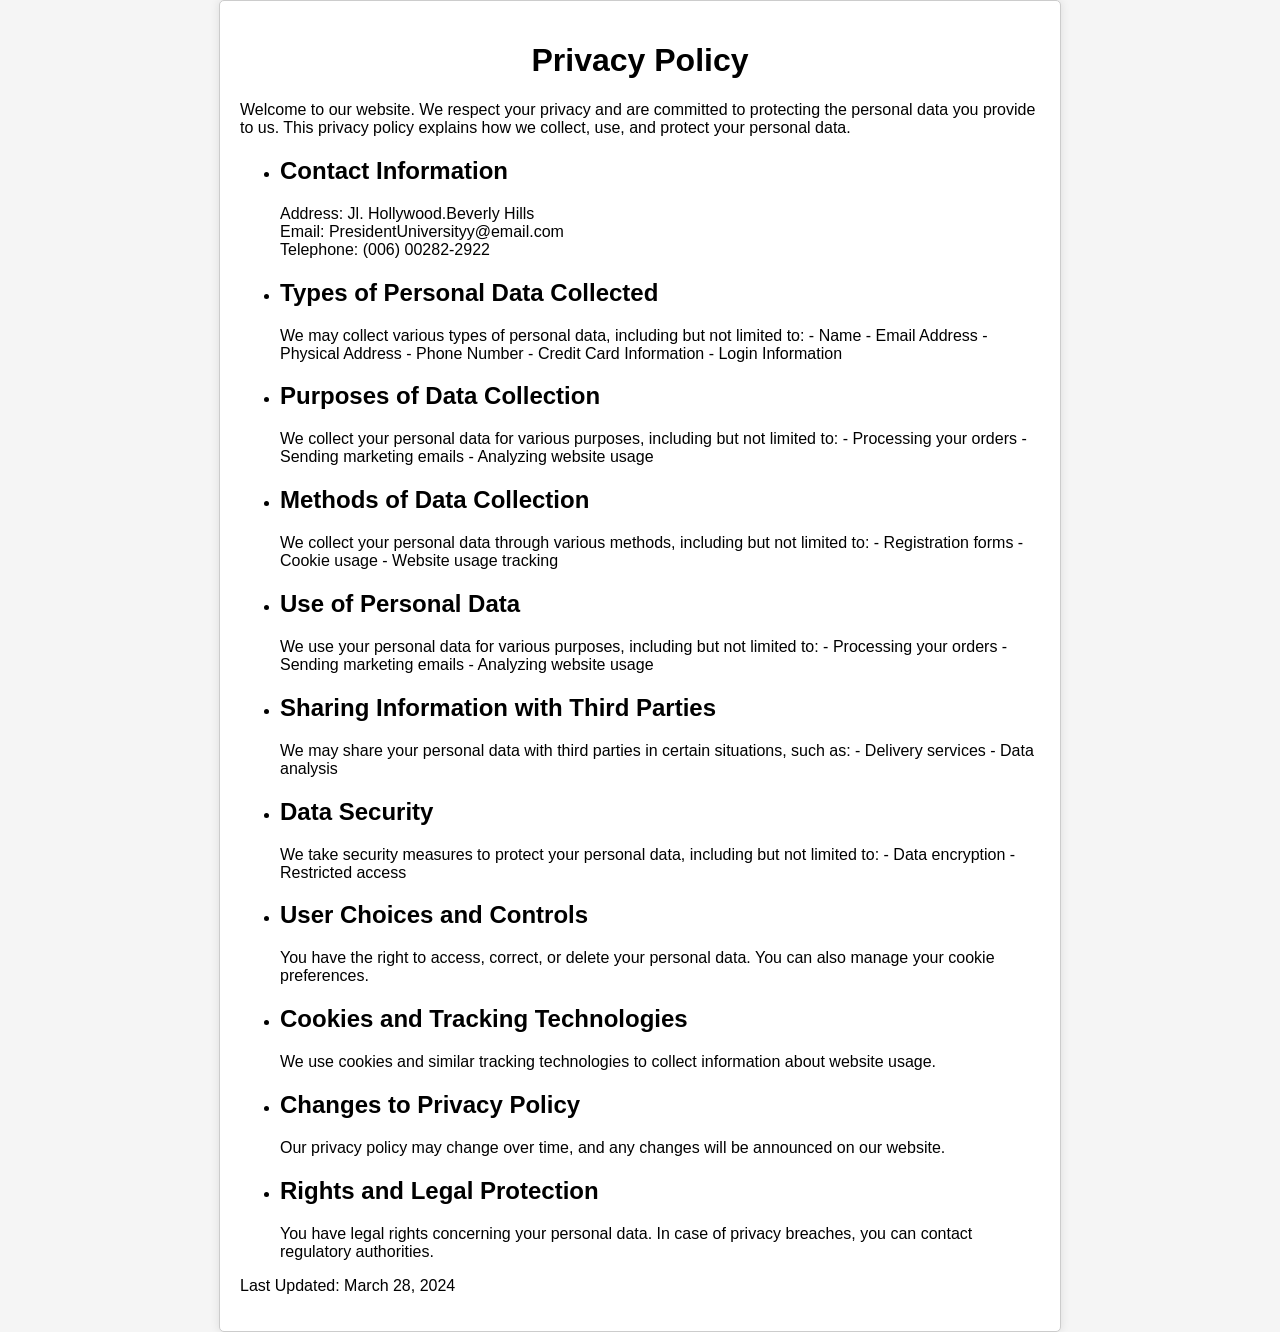
<file: privacypolicy.html>
<!DOCTYPE html>
<html>
<head>
    <title>Privacy Policy</title>
    <style>
        body {
            font-family: Arial, sans-serif;
            margin: 0;
            padding: 0;
            background-color: #f5f5f5;
        }
        .container {
            max-width: 800px;
            margin: 0 auto;
            padding: 20px;
            background-color: #fff;
            border: 1px solid #ccc;
            border-radius: 5px;
            box-shadow: 0 0 10px rgba(0, 0, 0, 0.1);
        }
        h1 {
            text-align: center;
        }
    </style>
</head>
<body>
    <div class="container">
        <h1>Privacy Policy</h1>
        <p>
            Welcome to our website. We respect your privacy and are committed to protecting the personal data you provide to us. This privacy policy explains how we collect, use, and protect your personal data.
        </p>
        <ul>
            <li>
                <h2>Contact Information</h2>
            </li>
                <p>
                    Address: Jl. Hollywood.Beverly Hills<br>
                    Email: PresidentUniversityy@email.com<br>
                    Telephone: (006) 00282-2922
                </p>
          
            <li>
                <h2>Types of Personal Data Collected</h2>
                <p>
                    We may collect various types of personal data, including but not limited to:
                    - Name
                    - Email Address
                    - Physical Address
                    - Phone Number
                    - Credit Card Information
                    - Login Information
                </p>
            </li>
            <li>
                <h2>Purposes of Data Collection</h2>
                <p>
                    We collect your personal data for various purposes, including but not limited to:
                    - Processing your orders
                    - Sending marketing emails
                    - Analyzing website usage
                </p>
            </li>
            <li>
                <h2>Methods of Data Collection</h2>
                <p>
                    We collect your personal data through various methods, including but not limited to:
                    - Registration forms
                    - Cookie usage
                    - Website usage tracking
                </p>
            </li>
            <li>
                <h2>Use of Personal Data</h2>
                <p>
                    We use your personal data for various purposes, including but not limited to:
                    - Processing your orders
                    - Sending marketing emails
                    - Analyzing website usage
                </p>
            </li>
            <li>
                <h2>Sharing Information with Third Parties</h2>
                
                <p>
                    We may share your personal data with third parties in certain situations, such as:
                    - Delivery services
                    - Data analysis
                </p>
            <li>
                <h2>Data Security</h2>
                <p>
                    We take security measures to protect your personal data, including but not limited to:
                    - Data encryption
                    - Restricted access
                </p>
            </li>
            <li>
                <h2>User Choices and Controls</h2>
                <p>
                    You have the right to access, correct, or delete your personal data. You can also manage your cookie preferences.
                </p>
            </li>
            <li>
                <h2>Cookies and Tracking Technologies</h2>
                <p>
                    We use cookies and similar tracking technologies to collect information about website usage.
                </p>
            </li>
            <li>
                <h2>Changes to Privacy Policy</h2>
                <p>
                    Our privacy policy may change over time, and any changes will be announced on our website.
                </p>
            </li>
            <li>
                <h2>Rights and Legal Protection</h2>
                <p>
                    You have legal rights concerning your personal data. In case of privacy breaches, you can contact regulatory authorities.
                </p>
            </li>
        </ul>
                <p>
                    Last Updated: March 28, 2024
                </p>
    </div>
</body>
</html>
</file>
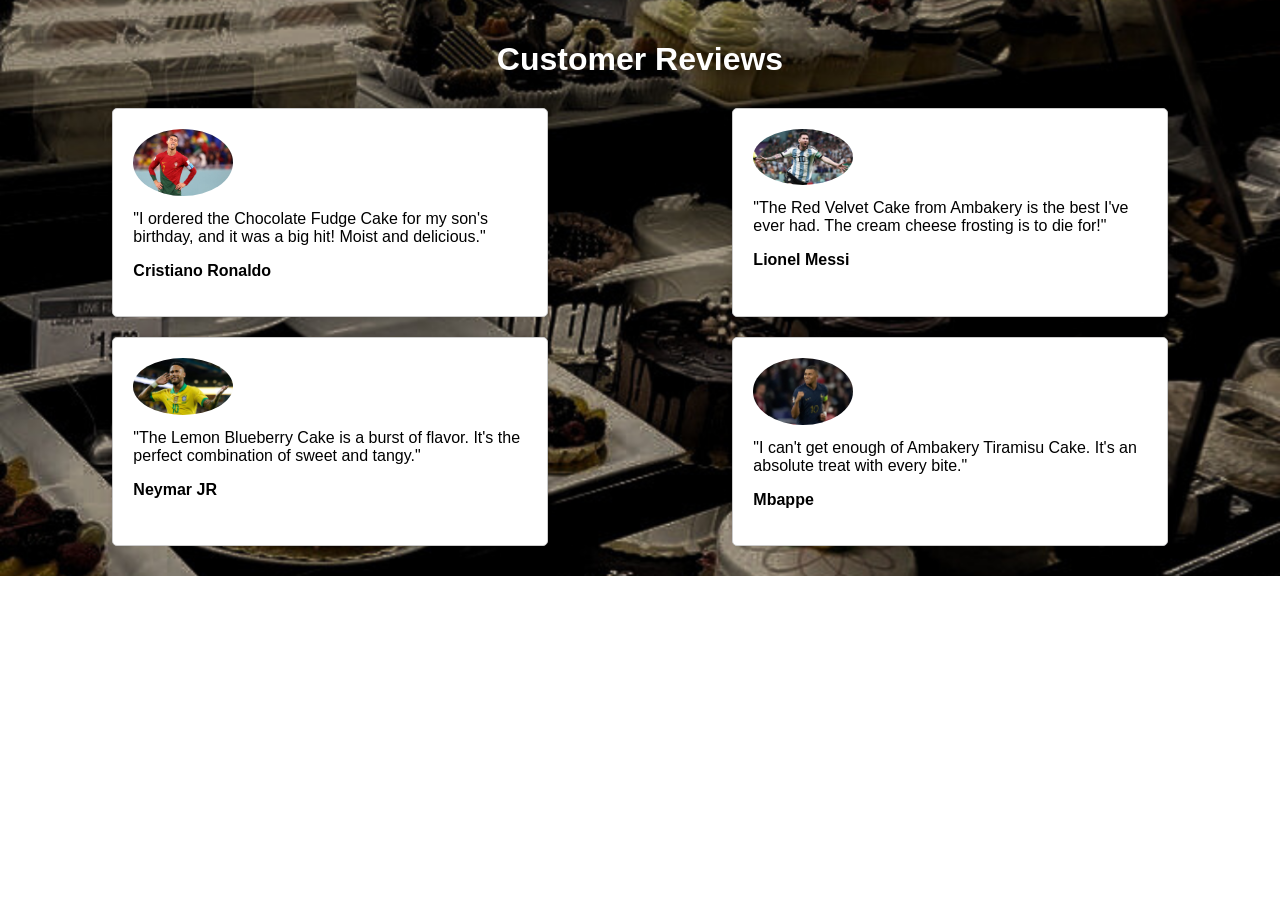
<file: testimonials.html>
<!DOCTYPE html>
<html lang="en">
<head>
    <meta charset="UTF-8">
    <meta name="viewport" content="width=device-width, initial-scale=1.0">
    <title>Testimonials</title>
    <style>
        body {
            font-family: Arial, sans-serif;
            margin: 0;
            padding: 0;
        }

        .container {
            max-width: 100%;
            padding: 20px;
            background-image: url('img/bgall.png');
            background-repeat: no-repeat;
            background-size: cover;
        }

        h1 {
            text-align: center;
            margin-bottom: 20px;
            color: #fff;
        }

        .testimonials {
            display: flex;
            justify-content: space-around;
            flex-wrap: wrap;
        }

        .testimonial {
            flex: 0 0 calc(33.33% - 20px);
            margin: 10px;
            background-color: #fff;
            border: 1px solid #ccc;
            border-radius: 5px;
            box-shadow: 0 0 5px rgba(0, 0, 0, 0.1);
            padding: 20px;
        }

        .testimonial img {
            width: 100px;
            border-radius: 50%;
        }

        .testimonial p {
            font-size: 16px;
            margin-top: 10px;
        }
    </style>
</head>
<body>
    <div class="container">
        <h1>Customer Reviews</h1>
        <div class="testimonials">
            <div class="testimonial">
                <img src="img/Cristiano Ronaldo.jpg" alt="Cake 1">
                <p>"I ordered the Chocolate Fudge Cake for my son's birthday, and it was a big hit! Moist and delicious."</p>
                <p><strong>Cristiano Ronaldo</strong></p>
            </div>
            <div class="testimonial">
                <img src="img/Lionel Messi.jpg" alt="Cake 2">
                <p>"The Red Velvet Cake from Ambakery is the best I've ever had. The cream cheese frosting is to die for!"</p>
                <p><strong>Lionel Messi</strong></p>
            </div>
            <div class="testimonial">
                <img src="img/Neymar JR.jpg" alt="Cake 3">
                <p>"The Lemon Blueberry Cake is a burst of flavor. It's the perfect combination of sweet and tangy."</p>
                <p><strong>Neymar JR</strong></p>
            </div>
            <div class="testimonial">
                <img src="img/Mbappe.jpg" alt="Cake 4">
                <p>"I can't get enough of Ambakery Tiramisu Cake. It's an absolute treat with every bite."</p>
                <p><strong>Mbappe</strong></p>
            </div>
        </div>
    </div>
</body>
</html>
</file>
<file: aboutstyle.css>
header {
    background-color: #181616;
    color: #fff;
    padding: 10px;
    text-align: center;
  }
  
  h1 {
    font-size: 2em;
  }
  
  main {
    padding: 20px;
  }
  
  section {
    margin-bottom: 20px;
  }
  
  .slide-container {
    display: flex;
    justify-content: center;
    flex-wrap: wrap;
  }
  
  .slide {
    width: 25%;
    margin: 0 10px;
    padding: 20px;
    background-color: #f0f0f0;
    border: 1px solid #ccc;
  }
  
  .slide h2 {
    font-size: 1.2em;
  }
  
  .slide p {
    margin-bottom: 10px;
  }
  
  img {
    width: 325px;
        height: 250px;
  }
  section.slide {
    background-color: #fff;
    padding: 20px;
    margin: 20px;
    border-radius: 5px;
    box-shadow: 0 2px 4px rgba(0, 0, 0, 0.2);
  }
</file>
<file: berandastyle.css>
.search-container {
    background-color: rgba(0, 0, 0, 0.5);
    padding: 20px;
    text-align: center;
    border-radius: 5px;
    margin: 20px auto;
}

.search-container h2 {
    color: #fff;
    font-size: 24px;
}
#search-input {
    width: 70%;
    padding: 10px;
    border: 1px solid #ccc;
    border-radius: 5px;
    outline: none;
}
button[type="submit"] {
    background-color: #ff6600;
    color: #fff;
    border: none;
    padding: 10px 20px;
    border-radius: 5px;
    margin-left: 10px;
    cursor: pointer;
}
button[type="submit"]:hover {
    background-color: #ff4500;
}


.slideshow-image {
    width: 100%;
    height: auto; 
}


.mySlides {
    flex: 1;
    display: none;
}
.promo {
    text-align: center;
}

.promo h2 {
    color: #ffffff;
    font-size: 24px;
}

.promo p {
    color: #fff;
    transition: background-color 0.3s, color 0.3s;
    padding: 10px;
}

.promo a.btn {
    background-color: #ff6600;
    color: #fff;
    padding: 10px 20px;
    text-decoration: none;
    border-radius: 5px;
    transition: background-color 0.3s;
}

.promo a.btn:hover {
    background-color: #ff4500;
    color: #fff;
}

.product-container {
    display: flex;
    flex-wrap: wrap;
    justify-content: center; 
    color: #fff;
}

.product {
    width: 30%;
    display: inline-block;
    text-align: center;
    background-color: rgba(0, 0, 0, 0.7); 
    margin: 10px;
    padding: 10px;
    border-radius: 5px;
    box-shadow: 0px 0px 10px rgba(255, 255, 255, 0.2); 
}

.product img {
    width: 100px;
    height: 100px;
    margin: 0 auto;
    border-radius: 50%;
}

.product h3 {
    font-size: 18px;
    color: #fff; 
    margin-top: 10px;
}

.product p {
    font-size: 14px;
    margin-top: 10px;
}
</file>
<file: loginstyle.css>
body {
    font-family: Arial, sans-serif;
    background-image: url('img/bgall.png');
    background-repeat: no-repeat;
    background-size: cover;
    display: flex;
    justify-content: center;
    align-items: center;
    height: 100vh;
    margin: 0;
}

.login-container {
    background-color: #fff;
    padding: 30px;
    border-radius: 5px;
    text-align: center;
}
h2 {
    margin: 0;
}
form {
    display: flex;
    flex-direction: column;
}
label {
    margin-top: 10px;
}
input {
    padding: 10px;
    margin: 5px 0;
}
button {
    background-color: #007BFF;
    color: #fff;
    padding: 10px;
    border: none;
    cursor: pointer;
}

a {
    text-decoration: none;
    color: #007BFF;
    margin-top: 10px;
}
</file>
<file: menustyle.css>
body {
  font-family: sans-serif;
  background-image: url(img/bgall.png);
  background-size: cover;
}
table {
  width: 100%;
  border-collapse: collapse;
  border: 1px solid #000000;
}

th, td {
  padding: 10px;
  text-align: center;
}

th {
  background-color: #000;
  color: #fff;
}

tr:nth-child(even) {
  background-color: #f0f0f0;
}

.cake-table, .drink-table {
  margin-top: 20px;
}

.cake-table th {
  width: 20%;
}

.cake-table td {
  width: 30%;
}

.drink-table th {
  width: 25%;
}

.drink-table td {
  width: 25%;
}

img {
  max-width: 100%;
}

.table-wrap {
  width: 100%;
  max-width: 800px;
  margin: 0 auto;
}

.table-header {
  background-color: #000;
  color: #fff;
  text-align: center;
  padding: 10px;
  border-radius: 5px;
}

.table-body {
  background-color: #fff;
}

.table-footer {
  background-color: #000;
  color: #fff;
  text-align: center;
  padding: 10px;
  border-radius: 5px;
}

.btn {
  background-color: #000;
  color: #fff;
  padding: 10px 20px;
  border-radius: 5px;
  cursor: pointer;
}

.btn:hover {
  background-color: #ccc;
}

.table-wrap {
  box-shadow: 0px 0px 20px 0px rgba(0, 0, 0, 0.1);
}

.cake-table {
  background-color: #fff;
}

.cake-table th {
  background-color: #000000;
}

.cake-table td {
  background-color: #fff;
}

.cake-table th:first-child {
  background-color: #000;
}

.cake-table th:last-child {
  background-color: #000;
}

.cake-table td:first-child {
  background-color: #f2f2f2;
}

.cake-table td:last-child {
  background-color: #f2f2f2;
}

.drink-table {
  background-color: #f2f2f2;
}

.drink-table th {
  background-color: #000000;
}

.drink-table td {
  background-color: #f2f2f2;
}

.drink-table th:first-child {
  background-color: #000;
}

.drink-table th:last-child {
  background-color: #000;
}

.drink-table td:first-child {
  background-color: #fff;
}

.drink-table td:last-child {
  background-color: #fff;
}
</file>
